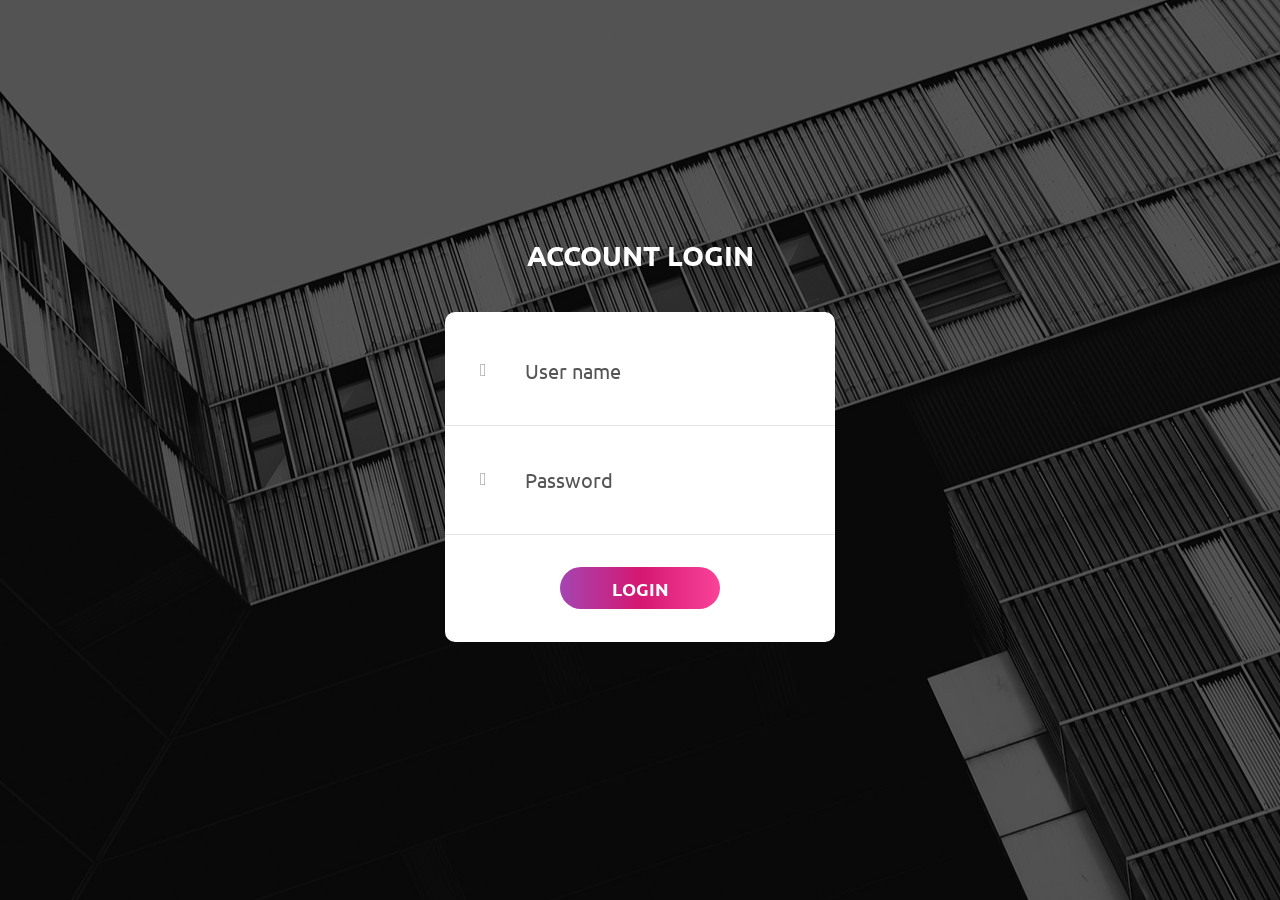
<file: adddefecation/index.html>
<!DOCTYPE html>
<html lang="en">
<head>
	<title>ĐAM MÊ ỈA</title>
	<meta charset="UTF-8">
	<meta name="viewport" content="width=device-width, initial-scale=1">
<!--===============================================================================================-->	
	<link rel="icon" type="image/png" href="images/icons/favicon.ico"/>
<!--===============================================================================================-->
	<link rel="stylesheet" type="text/css" href="vendor/bootstrap/css/bootstrap.min.css">
<!--===============================================================================================-->
	<link rel="stylesheet" type="text/css" href="fonts/font-awesome-4.7.0/css/font-awesome.min.css">
<!--===============================================================================================-->
	<link rel="stylesheet" type="text/css" href="fonts/Linearicons-Free-v1.0.0/icon-font.min.css">
<!--===============================================================================================-->
	<link rel="stylesheet" type="text/css" href="vendor/animate/animate.css">
<!--===============================================================================================-->	
	<link rel="stylesheet" type="text/css" href="vendor/css-hamburgers/hamburgers.min.css">
<!--===============================================================================================-->
	<link rel="stylesheet" type="text/css" href="vendor/animsition/css/animsition.min.css">
<!--===============================================================================================-->
	<link rel="stylesheet" type="text/css" href="vendor/select2/select2.min.css">
<!--===============================================================================================-->	
	<link rel="stylesheet" type="text/css" href="vendor/daterangepicker/daterangepicker.css">
<!--===============================================================================================-->
	<link rel="stylesheet" type="text/css" href="css/util.css">
	<link rel="stylesheet" type="text/css" href="css/main.css">
<!--===============================================================================================-->
</head>
<body>
	
	<div class="limiter">
		<div class="container-login100" style="background-image: url('images/bg-01.jpg');">
			<div class="wrap-login100 p-t-30 p-b-50">
				<span class="login100-form-title p-b-41">
					Account Login
				</span>
				<form class="login100-form validate-form p-b-33 p-t-5">

					<div class="wrap-input100 validate-input" data-validate = "Enter username">
						<input class="input100" type="text" name="username" placeholder="User name">
						<span class="focus-input100" data-placeholder="&#xe82a;"></span>
					</div>

					<div class="wrap-input100 validate-input" data-validate="Enter password">
						<input class="input100" type="password" name="pass" placeholder="Password">
						<span class="focus-input100" data-placeholder="&#xe80f;"></span>
					</div>

					<div class="container-login100-form-btn m-t-32">
						<button class="login100-form-btn">
							Login
						</button>
					</div>

				</form>
			</div>
		</div>
	</div>
	

	<div id="dropDownSelect1"></div>
	
<!--===============================================================================================-->
	<script src="vendor/jquery/jquery-3.2.1.min.js"></script>
<!--===============================================================================================-->
	<script src="vendor/animsition/js/animsition.min.js"></script>
<!--===============================================================================================-->
	<script src="vendor/bootstrap/js/popper.js"></script>
	<script src="vendor/bootstrap/js/bootstrap.min.js"></script>
<!--===============================================================================================-->
	<script src="vendor/select2/select2.min.js"></script>
<!--===============================================================================================-->
	<script src="vendor/daterangepicker/moment.min.js"></script>
	<script src="vendor/daterangepicker/daterangepicker.js"></script>
<!--===============================================================================================-->
	<script src="vendor/countdowntime/countdowntime.js"></script>
<!--===============================================================================================-->
	<script src="js/main.js"></script>

</body>
</html>
</file>
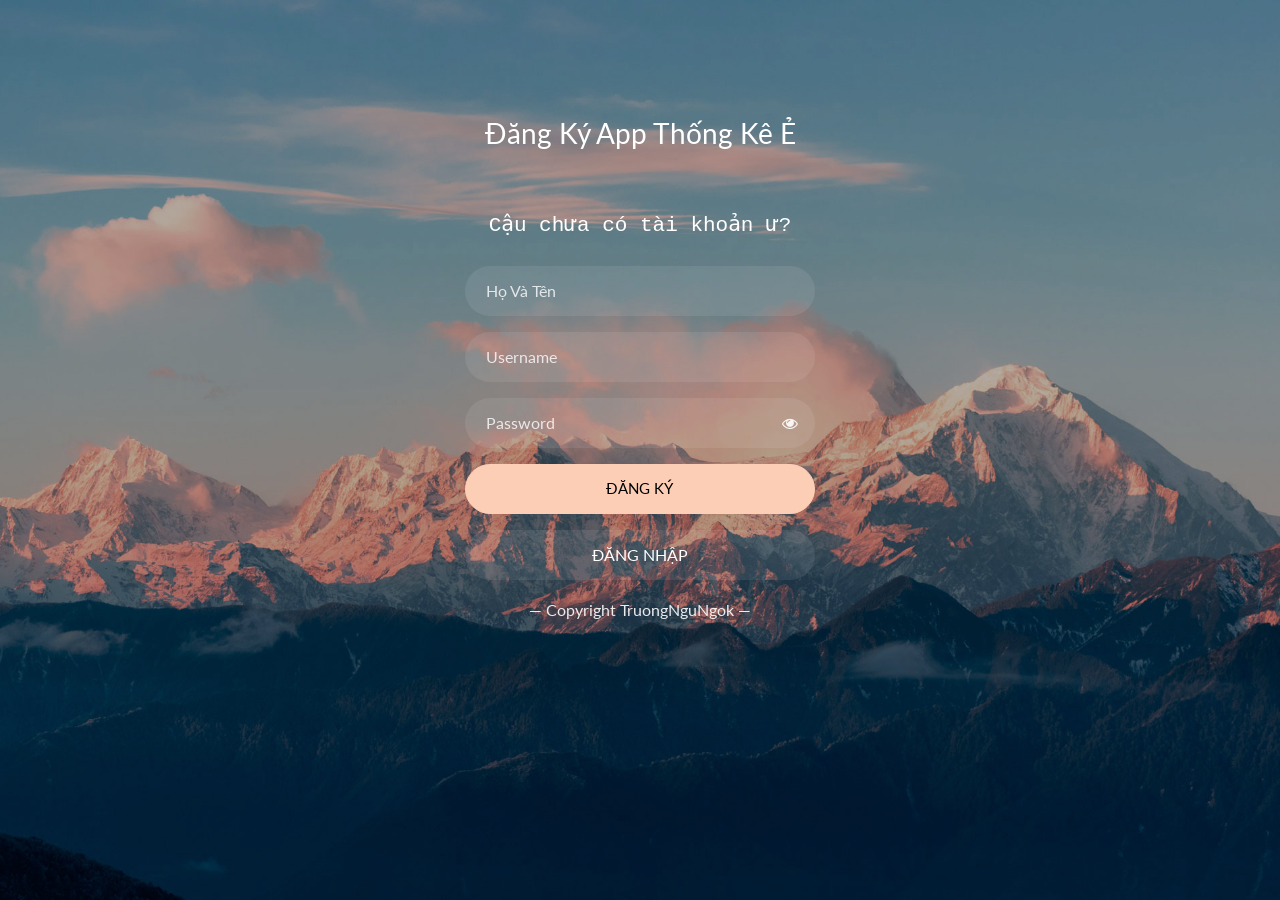
<file: auth/register.html>
<!doctype html>
<html lang="en">
  <head>
	<title>ĐAM MÊ ỈA</title>
    <meta charset="utf-8">
    <meta name="viewport" content="width=device-width, initial-scale=1, shrink-to-fit=no">
	<meta http-equiv="Content-Security-Policy" content="upgrade-insecure-requests">
	<link href="https://fonts.googleapis.com/css?family=Lato:300,400,700&display=swap" rel="stylesheet">

	<link rel="stylesheet" href="https://stackpath.bootstrapcdn.com/font-awesome/4.7.0/css/font-awesome.min.css">
	
	<link rel="stylesheet" href="css/style.css">
    <script src="https://code.jquery.com/jquery-3.6.0.js" integrity="sha256-H+K7U5CnXl1h5ywQfKtSj8PCmoN9aaq30gDh27Xc0jk=" crossorigin="anonymous"></script>


	<style>
		h3{
			font-family: 'Courier New', Courier, monospace;
			font-size: 21px;
		}
		*{
			word-break: keep-all;
		}
		body{
		overflow:auto;
		background-color: black;
		background-attachment: fixed;
		}
	</style>

	</head>
	<body class="img js-fullheight" style="background-image: url(images/bg.jpg);">
	<section class="ftco-section">
		<div class="container">
			<div class="row justify-content-center">
				<div class="col-md-6 text-center mb-5">
					<h2 class="heading-section">Đăng Ký App Thống Kê Ẻ</h2>
				</div>
			</div>
			<div class="row justify-content-center">
				<div class="col-md-6 col-lg-4">
					<div class="login-wrap p-0">
		      	<h3 class="mb-4 text-center">Cậu chưa có tài khoản ư?</h3>
		      	<form action="#" id="register-form" class="signin-form">
                    <div class="form-group">
                        <input type="text" name="fullName" class="form-control" placeholder="Họ Và Tên" required>
                    </div>
		      		<div class="form-group">
		      			<input type="text" name="username"  class="form-control" placeholder="Username" required>
		      		</div>
	            <div class="form-group">
	              <input id="password-field" name="password" type="password" class="form-control" placeholder="Password" required>
	              <span toggle="#password-field" class="fa fa-fw fa-eye field-icon toggle-password"></span>
	            </div>
                
	            <div class="form-group">
	            	<button id="btnRegister" type="submit" class="form-control btn btn-primary submit px-3">ĐĂNG KÝ</button>
	            </div>
	          </form>
              <div class="form-group">
				<button onclick="window.location.href='login.html'" type="submit" class="form-control">ĐĂNG NHẬP</button>
			  </div>
	          <p class="w-100 text-center">&mdash; Copyright TruongNguNgok &mdash;</p>
		      </div>
				</div>
			</div>
		</div>
	</section>

	<script src="js/jquery.min.js"></script>
  <script src="js/popper.js"></script>
  <script src="js/bootstrap.min.js"></script>
  <script src="js/main.js"></script>

  <script>
	  const server= "https://aed7-8-219-3-31.ngrok.io";
	//   const server = "http://localhost";
	  function checkValidate(message){
		if(message!=undefined){
			alert(message)
		}
	  }

	if(localStorage.getItem("jwtToken")!=null){
		window.location.href = '../home/home.html';
	}
    $('#btnRegister').click(function (e) {
        e.preventDefault();
        var data = {};
        var formData = $('#register-form').serializeArray();
        $.each(formData, function (i, v) {
            data["" + v.name + ""] = v.value;
        });
        $.ajax({
            url: (server+'/auth/register'),
            type: "POST",
            contentType: 'application/json;charset=utf-8',
            dataType: "json",
            data: JSON.stringify(data),
            success: function (result) {
                alert(result['message'])
                window.location.href = '/auth/login.html';
            },
            error: function (xhr, status, error) {
				var result = xhr.responseJSON;
				checkValidate(result['message'])
				checkValidate(result['fullName']);
				checkValidate(result['username']);
				checkValidate(result['password']);
            }
        });
    });

</script>
	</body>
</html>
</file>
<file: adddefecation/vendor/daterangepicker/daterangepicker.css>
.daterangepicker {
  position: absolute;
  color: inherit;
  background-color: #fff;
  border-radius: 4px;
  width: 278px;
  padding: 4px;
  margin-top: 1px;
  top: 100px;
  left: 20px;
  /* Calendars */ }
  .daterangepicker:before, .daterangepicker:after {
    position: absolute;
    display: inline-block;
    border-bottom-color: rgba(0, 0, 0, 0.2);
    content: ''; }
  .daterangepicker:before {
    top: -7px;
    border-right: 7px solid transparent;
    border-left: 7px solid transparent;
    border-bottom: 7px solid #ccc; }
  .daterangepicker:after {
    top: -6px;
    border-right: 6px solid transparent;
    border-bottom: 6px solid #fff;
    border-left: 6px solid transparent; }
  .daterangepicker.opensleft:before {
    right: 9px; }
  .daterangepicker.opensleft:after {
    right: 10px; }
  .daterangepicker.openscenter:before {
    left: 0;
    right: 0;
    width: 0;
    margin-left: auto;
    margin-right: auto; }
  .daterangepicker.openscenter:after {
    left: 0;
    right: 0;
    width: 0;
    margin-left: auto;
    margin-right: auto; }
  .daterangepicker.opensright:before {
    left: 9px; }
  .daterangepicker.opensright:after {
    left: 10px; }
  .daterangepicker.dropup {
    margin-top: -5px; }
    .daterangepicker.dropup:before {
      top: initial;
      bottom: -7px;
      border-bottom: initial;
      border-top: 7px solid #ccc; }
    .daterangepicker.dropup:after {
      top: initial;
      bottom: -6px;
      border-bottom: initial;
      border-top: 6px solid #fff; }
  .daterangepicker.dropdown-menu {
    max-width: none;
    z-index: 3001; }
  .daterangepicker.single .ranges, .daterangepicker.single .calendar {
    float: none; }
  .daterangepicker.show-calendar .calendar {
    display: block; }
  .daterangepicker .calendar {
    display: none;
    max-width: 270px;
    margin: 4px; }
    .daterangepicker .calendar.single .calendar-table {
      border: none; }
    .daterangepicker .calendar th, .daterangepicker .calendar td {
      white-space: nowrap;
      text-align: center;
      min-width: 32px; }
  .daterangepicker .calendar-table {
    border: 1px solid #fff;
    padding: 4px;
    border-radius: 4px;
    background-color: #fff; }
  .daterangepicker table {
    width: 100%;
    margin: 0; }
  .daterangepicker td, .daterangepicker th {
    text-align: center;
    width: 20px;
    height: 20px;
    border-radius: 4px;
    border: 1px solid transparent;
    white-space: nowrap;
    cursor: pointer; }
    .daterangepicker td.available:hover, .daterangepicker th.available:hover {
      background-color: #eee;
      border-color: transparent;
      color: inherit; }
    .daterangepicker td.week, .daterangepicker th.week {
      font-size: 80%;
      color: #ccc; }
  .daterangepicker td.off, .daterangepicker td.off.in-range, .daterangepicker td.off.start-date, .daterangepicker td.off.end-date {
    background-color: #fff;
    border-color: transparent;
    color: #999; }
  .daterangepicker td.in-range {
    background-color: #ebf4f8;
    border-color: transparent;
    color: #000;
    border-radius: 0; }
  .daterangepicker td.start-date {
    border-radius: 4px 0 0 4px; }
  .daterangepicker td.end-date {
    border-radius: 0 4px 4px 0; }
  .daterangepicker td.start-date.end-date {
    border-radius: 4px; }
  .daterangepicker td.active, .daterangepicker td.active:hover {
    background-color: #357ebd;
    border-color: transparent;
    color: #fff; }
  .daterangepicker th.month {
    width: auto; }
  .daterangepicker td.disabled, .daterangepicker option.disabled {
    color: #999;
    cursor: not-allowed;
    text-decoration: line-through; }
  .daterangepicker select.monthselect, .daterangepicker select.yearselect {
    font-size: 12px;
    padding: 1px;
    height: auto;
    margin: 0;
    cursor: default; }
  .daterangepicker select.monthselect {
    margin-right: 2%;
    width: 56%; }
  .daterangepicker select.yearselect {
    width: 40%; }
  .daterangepicker select.hourselect, .daterangepicker select.minuteselect, .daterangepicker select.secondselect, .daterangepicker select.ampmselect {
    width: 50px;
    margin-bottom: 0; }
  .daterangepicker .input-mini {
    border: 1px solid #ccc;
    border-radius: 4px;
    color: #555;
    height: 30px;
    line-height: 30px;
    display: block;
    vertical-align: middle;
    margin: 0 0 5px 0;
    padding: 0 6px 0 28px;
    width: 100%; }
    .daterangepicker .input-mini.active {
      border: 1px solid #08c;
      border-radius: 4px; }
  .daterangepicker .daterangepicker_input {
    position: relative; }
    .daterangepicker .daterangepicker_input i {
      position: absolute;
      left: 8px;
      top: 8px; }
  .daterangepicker.rtl .input-mini {
    padding-right: 28px;
    padding-left: 6px; }
  .daterangepicker.rtl .daterangepicker_input i {
    left: auto;
    right: 8px; }
  .daterangepicker .calendar-time {
    text-align: center;
    margin: 5px auto;
    line-height: 30px;
    position: relative;
    padding-left: 28px; }
    .daterangepicker .calendar-time select.disabled {
      color: #ccc;
      cursor: not-allowed; }

.ranges {
  font-size: 11px;
  float: none;
  margin: 4px;
  text-align: left; }
  .ranges ul {
    list-style: none;
    margin: 0 auto;
    padding: 0;
    width: 100%; }
  .ranges li {
    font-size: 13px;
    background-color: #f5f5f5;
    border: 1px solid #f5f5f5;
    border-radius: 4px;
    color: #08c;
    padding: 3px 12px;
    margin-bottom: 8px;
    cursor: pointer; }
    .ranges li:hover {
      background-color: #08c;
      border: 1px solid #08c;
      color: #fff; }
    .ranges li.active {
      background-color: #08c;
      border: 1px solid #08c;
      color: #fff; }

/*  Larger Screen Styling */
@media (min-width: 564px) {
  .daterangepicker {
    width: auto; }
    .daterangepicker .ranges ul {
      width: 160px; }
    .daterangepicker.single .ranges ul {
      width: 100%; }
    .daterangepicker.single .calendar.left {
      clear: none; }
    .daterangepicker.single.ltr .ranges, .daterangepicker.single.ltr .calendar {
      float: left; }
    .daterangepicker.single.rtl .ranges, .daterangepicker.single.rtl .calendar {
      float: right; }
    .daterangepicker.ltr {
      direction: ltr;
      text-align: left; }
      .daterangepicker.ltr .calendar.left {
        clear: left;
        margin-right: 0; }
        .daterangepicker.ltr .calendar.left .calendar-table {
          border-right: none;
          border-top-right-radius: 0;
          border-bottom-right-radius: 0; }
      .daterangepicker.ltr .calendar.right {
        margin-left: 0; }
        .daterangepicker.ltr .calendar.right .calendar-table {
          border-left: none;
          border-top-left-radius: 0;
          border-bottom-left-radius: 0; }
      .daterangepicker.ltr .left .daterangepicker_input {
        padding-right: 12px; }
      .daterangepicker.ltr .calendar.left .calendar-table {
        padding-right: 12px; }
      .daterangepicker.ltr .ranges, .daterangepicker.ltr .calendar {
        float: left; }
    .daterangepicker.rtl {
      direction: rtl;
      text-align: right; }
      .daterangepicker.rtl .calendar.left {
        clear: right;
        margin-left: 0; }
        .daterangepicker.rtl .calendar.left .calendar-table {
          border-left: none;
          border-top-left-radius: 0;
          border-bottom-left-radius: 0; }
      .daterangepicker.rtl .calendar.right {
        margin-right: 0; }
        .daterangepicker.rtl .calendar.right .calendar-table {
          border-right: none;
          border-top-right-radius: 0;
          border-bottom-right-radius: 0; }
      .daterangepicker.rtl .left .daterangepicker_input {
        padding-left: 12px; }
      .daterangepicker.rtl .calendar.left .calendar-table {
        padding-left: 12px; }
      .daterangepicker.rtl .ranges, .daterangepicker.rtl .calendar {
        text-align: right;
        float: right; } }
@media (min-width: 730px) {
  .daterangepicker .ranges {
    width: auto; }
  .daterangepicker.ltr .ranges {
    float: left; }
  .daterangepicker.rtl .ranges {
    float: right; }
  .daterangepicker .calendar.left {
    clear: none !important; } }
</file>
<file: adddefecation/css/util.css>
/*[ FONT SIZE ]
///////////////////////////////////////////////////////////
*/
.fs-1 {font-size: 1px;}
.fs-2 {font-size: 2px;}
.fs-3 {font-size: 3px;}
.fs-4 {font-size: 4px;}
.fs-5 {font-size: 5px;}
.fs-6 {font-size: 6px;}
.fs-7 {font-size: 7px;}
.fs-8 {font-size: 8px;}
.fs-9 {font-size: 9px;}
.fs-10 {font-size: 10px;}
.fs-11 {font-size: 11px;}
.fs-12 {font-size: 12px;}
.fs-13 {font-size: 13px;}
.fs-14 {font-size: 14px;}
.fs-15 {font-size: 15px;}
.fs-16 {font-size: 16px;}
.fs-17 {font-size: 17px;}
.fs-18 {font-size: 18px;}
.fs-19 {font-size: 19px;}
.fs-20 {font-size: 20px;}
.fs-21 {font-size: 21px;}
.fs-22 {font-size: 22px;}
.fs-23 {font-size: 23px;}
.fs-24 {font-size: 24px;}
.fs-25 {font-size: 25px;}
.fs-26 {font-size: 26px;}
.fs-27 {font-size: 27px;}
.fs-28 {font-size: 28px;}
.fs-29 {font-size: 29px;}
.fs-30 {font-size: 30px;}
.fs-31 {font-size: 31px;}
.fs-32 {font-size: 32px;}
.fs-33 {font-size: 33px;}
.fs-34 {font-size: 34px;}
.fs-35 {font-size: 35px;}
.fs-36 {font-size: 36px;}
.fs-37 {font-size: 37px;}
.fs-38 {font-size: 38px;}
.fs-39 {font-size: 39px;}
.fs-40 {font-size: 40px;}
.fs-41 {font-size: 41px;}
.fs-42 {font-size: 42px;}
.fs-43 {font-size: 43px;}
.fs-44 {font-size: 44px;}
.fs-45 {font-size: 45px;}
.fs-46 {font-size: 46px;}
.fs-47 {font-size: 47px;}
.fs-48 {font-size: 48px;}
.fs-49 {font-size: 49px;}
.fs-50 {font-size: 50px;}
.fs-51 {font-size: 51px;}
.fs-52 {font-size: 52px;}
.fs-53 {font-size: 53px;}
.fs-54 {font-size: 54px;}
.fs-55 {font-size: 55px;}
.fs-56 {font-size: 56px;}
.fs-57 {font-size: 57px;}
.fs-58 {font-size: 58px;}
.fs-59 {font-size: 59px;}
.fs-60 {font-size: 60px;}
.fs-61 {font-size: 61px;}
.fs-62 {font-size: 62px;}
.fs-63 {font-size: 63px;}
.fs-64 {font-size: 64px;}
.fs-65 {font-size: 65px;}
.fs-66 {font-size: 66px;}
.fs-67 {font-size: 67px;}
.fs-68 {font-size: 68px;}
.fs-69 {font-size: 69px;}
.fs-70 {font-size: 70px;}
.fs-71 {font-size: 71px;}
.fs-72 {font-size: 72px;}
.fs-73 {font-size: 73px;}
.fs-74 {font-size: 74px;}
.fs-75 {font-size: 75px;}
.fs-76 {font-size: 76px;}
.fs-77 {font-size: 77px;}
.fs-78 {font-size: 78px;}
.fs-79 {font-size: 79px;}
.fs-80 {font-size: 80px;}
.fs-81 {font-size: 81px;}
.fs-82 {font-size: 82px;}
.fs-83 {font-size: 83px;}
.fs-84 {font-size: 84px;}
.fs-85 {font-size: 85px;}
.fs-86 {font-size: 86px;}
.fs-87 {font-size: 87px;}
.fs-88 {font-size: 88px;}
.fs-89 {font-size: 89px;}
.fs-90 {font-size: 90px;}
.fs-91 {font-size: 91px;}
.fs-92 {font-size: 92px;}
.fs-93 {font-size: 93px;}
.fs-94 {font-size: 94px;}
.fs-95 {font-size: 95px;}
.fs-96 {font-size: 96px;}
.fs-97 {font-size: 97px;}
.fs-98 {font-size: 98px;}
.fs-99 {font-size: 99px;}
.fs-100 {font-size: 100px;}
.fs-101 {font-size: 101px;}
.fs-102 {font-size: 102px;}
.fs-103 {font-size: 103px;}
.fs-104 {font-size: 104px;}
.fs-105 {font-size: 105px;}
.fs-106 {font-size: 106px;}
.fs-107 {font-size: 107px;}
.fs-108 {font-size: 108px;}
.fs-109 {font-size: 109px;}
.fs-110 {font-size: 110px;}
.fs-111 {font-size: 111px;}
.fs-112 {font-size: 112px;}
.fs-113 {font-size: 113px;}
.fs-114 {font-size: 114px;}
.fs-115 {font-size: 115px;}
.fs-116 {font-size: 116px;}
.fs-117 {font-size: 117px;}
.fs-118 {font-size: 118px;}
.fs-119 {font-size: 119px;}
.fs-120 {font-size: 120px;}
.fs-121 {font-size: 121px;}
.fs-122 {font-size: 122px;}
.fs-123 {font-size: 123px;}
.fs-124 {font-size: 124px;}
.fs-125 {font-size: 125px;}
.fs-126 {font-size: 126px;}
.fs-127 {font-size: 127px;}
.fs-128 {font-size: 128px;}
.fs-129 {font-size: 129px;}
.fs-130 {font-size: 130px;}
.fs-131 {font-size: 131px;}
.fs-132 {font-size: 132px;}
.fs-133 {font-size: 133px;}
.fs-134 {font-size: 134px;}
.fs-135 {font-size: 135px;}
.fs-136 {font-size: 136px;}
.fs-137 {font-size: 137px;}
.fs-138 {font-size: 138px;}
.fs-139 {font-size: 139px;}
.fs-140 {font-size: 140px;}
.fs-141 {font-size: 141px;}
.fs-142 {font-size: 142px;}
.fs-143 {font-size: 143px;}
.fs-144 {font-size: 144px;}
.fs-145 {font-size: 145px;}
.fs-146 {font-size: 146px;}
.fs-147 {font-size: 147px;}
.fs-148 {font-size: 148px;}
.fs-149 {font-size: 149px;}
.fs-150 {font-size: 150px;}
.fs-151 {font-size: 151px;}
.fs-152 {font-size: 152px;}
.fs-153 {font-size: 153px;}
.fs-154 {font-size: 154px;}
.fs-155 {font-size: 155px;}
.fs-156 {font-size: 156px;}
.fs-157 {font-size: 157px;}
.fs-158 {font-size: 158px;}
.fs-159 {font-size: 159px;}
.fs-160 {font-size: 160px;}
.fs-161 {font-size: 161px;}
.fs-162 {font-size: 162px;}
.fs-163 {font-size: 163px;}
.fs-164 {font-size: 164px;}
.fs-165 {font-size: 165px;}
.fs-166 {font-size: 166px;}
.fs-167 {font-size: 167px;}
.fs-168 {font-size: 168px;}
.fs-169 {font-size: 169px;}
.fs-170 {font-size: 170px;}
.fs-171 {font-size: 171px;}
.fs-172 {font-size: 172px;}
.fs-173 {font-size: 173px;}
.fs-174 {font-size: 174px;}
.fs-175 {font-size: 175px;}
.fs-176 {font-size: 176px;}
.fs-177 {font-size: 177px;}
.fs-178 {font-size: 178px;}
.fs-179 {font-size: 179px;}
.fs-180 {font-size: 180px;}
.fs-181 {font-size: 181px;}
.fs-182 {font-size: 182px;}
.fs-183 {font-size: 183px;}
.fs-184 {font-size: 184px;}
.fs-185 {font-size: 185px;}
.fs-186 {font-size: 186px;}
.fs-187 {font-size: 187px;}
.fs-188 {font-size: 188px;}
.fs-189 {font-size: 189px;}
.fs-190 {font-size: 190px;}
.fs-191 {font-size: 191px;}
.fs-192 {font-size: 192px;}
.fs-193 {font-size: 193px;}
.fs-194 {font-size: 194px;}
.fs-195 {font-size: 195px;}
.fs-196 {font-size: 196px;}
.fs-197 {font-size: 197px;}
.fs-198 {font-size: 198px;}
.fs-199 {font-size: 199px;}
.fs-200 {font-size: 200px;}

/*[ PADDING ]
///////////////////////////////////////////////////////////
*/
.p-t-0 {padding-top: 0px;}
.p-t-1 {padding-top: 1px;}
.p-t-2 {padding-top: 2px;}
.p-t-3 {padding-top: 3px;}
.p-t-4 {padding-top: 4px;}
.p-t-5 {padding-top: 5px;}
.p-t-6 {padding-top: 6px;}
.p-t-7 {padding-top: 7px;}
.p-t-8 {padding-top: 8px;}
.p-t-9 {padding-top: 9px;}
.p-t-10 {padding-top: 10px;}
.p-t-11 {padding-top: 11px;}
.p-t-12 {padding-top: 12px;}
.p-t-13 {padding-top: 13px;}
.p-t-14 {padding-top: 14px;}
.p-t-15 {padding-top: 15px;}
.p-t-16 {padding-top: 16px;}
.p-t-17 {padding-top: 17px;}
.p-t-18 {padding-top: 18px;}
.p-t-19 {padding-top: 19px;}
.p-t-20 {padding-top: 20px;}
.p-t-21 {padding-top: 21px;}
.p-t-22 {padding-top: 22px;}
.p-t-23 {padding-top: 23px;}
.p-t-24 {padding-top: 24px;}
.p-t-25 {padding-top: 25px;}
.p-t-26 {padding-top: 26px;}
.p-t-27 {padding-top: 27px;}
.p-t-28 {padding-top: 28px;}
.p-t-29 {padding-top: 29px;}
.p-t-30 {padding-top: 30px;}
.p-t-31 {padding-top: 31px;}
.p-t-32 {padding-top: 32px;}
.p-t-33 {padding-top: 33px;}
.p-t-34 {padding-top: 34px;}
.p-t-35 {padding-top: 35px;}
.p-t-36 {padding-top: 36px;}
.p-t-37 {padding-top: 37px;}
.p-t-38 {padding-top: 38px;}
.p-t-39 {padding-top: 39px;}
.p-t-40 {padding-top: 40px;}
.p-t-41 {padding-top: 41px;}
.p-t-42 {padding-top: 42px;}
.p-t-43 {padding-top: 43px;}
.p-t-44 {padding-top: 44px;}
.p-t-45 {padding-top: 45px;}
.p-t-46 {padding-top: 46px;}
.p-t-47 {padding-top: 47px;}
.p-t-48 {padding-top: 48px;}
.p-t-49 {padding-top: 49px;}
.p-t-50 {padding-top: 50px;}
.p-t-51 {padding-top: 51px;}
.p-t-52 {padding-top: 52px;}
.p-t-53 {padding-top: 53px;}
.p-t-54 {padding-top: 54px;}
.p-t-55 {padding-top: 55px;}
.p-t-56 {padding-top: 56px;}
.p-t-57 {padding-top: 57px;}
.p-t-58 {padding-top: 58px;}
.p-t-59 {padding-top: 59px;}
.p-t-60 {padding-top: 60px;}
.p-t-61 {padding-top: 61px;}
.p-t-62 {padding-top: 62px;}
.p-t-63 {padding-top: 63px;}
.p-t-64 {padding-top: 64px;}
.p-t-65 {padding-top: 65px;}
.p-t-66 {padding-top: 66px;}
.p-t-67 {padding-top: 67px;}
.p-t-68 {padding-top: 68px;}
.p-t-69 {padding-top: 69px;}
.p-t-70 {padding-top: 70px;}
.p-t-71 {padding-top: 71px;}
.p-t-72 {padding-top: 72px;}
.p-t-73 {padding-top: 73px;}
.p-t-74 {padding-top: 74px;}
.p-t-75 {padding-top: 75px;}
.p-t-76 {padding-top: 76px;}
.p-t-77 {padding-top: 77px;}
.p-t-78 {padding-top: 78px;}
.p-t-79 {padding-top: 79px;}
.p-t-80 {padding-top: 80px;}
.p-t-81 {padding-top: 81px;}
.p-t-82 {padding-top: 82px;}
.p-t-83 {padding-top: 83px;}
.p-t-84 {padding-top: 84px;}
.p-t-85 {padding-top: 85px;}
.p-t-86 {padding-top: 86px;}
.p-t-87 {padding-top: 87px;}
.p-t-88 {padding-top: 88px;}
.p-t-89 {padding-top: 89px;}
.p-t-90 {padding-top: 90px;}
.p-t-91 {padding-top: 91px;}
.p-t-92 {padding-top: 92px;}
.p-t-93 {padding-top: 93px;}
.p-t-94 {padding-top: 94px;}
.p-t-95 {padding-top: 95px;}
.p-t-96 {padding-top: 96px;}
.p-t-97 {padding-top: 97px;}
.p-t-98 {padding-top: 98px;}
.p-t-99 {padding-top: 99px;}
.p-t-100 {padding-top: 100px;}
.p-t-101 {padding-top: 101px;}
.p-t-102 {padding-top: 102px;}
.p-t-103 {padding-top: 103px;}
.p-t-104 {padding-top: 104px;}
.p-t-105 {padding-top: 105px;}
.p-t-106 {padding-top: 106px;}
.p-t-107 {padding-top: 107px;}
.p-t-108 {padding-top: 108px;}
.p-t-109 {padding-top: 109px;}
.p-t-110 {padding-top: 110px;}
.p-t-111 {padding-top: 111px;}
.p-t-112 {padding-top: 112px;}
.p-t-113 {padding-top: 113px;}
.p-t-114 {padding-top: 114px;}
.p-t-115 {padding-top: 115px;}
.p-t-116 {padding-top: 116px;}
.p-t-117 {padding-top: 117px;}
.p-t-118 {padding-top: 118px;}
.p-t-119 {padding-top: 119px;}
.p-t-120 {padding-top: 120px;}
.p-t-121 {padding-top: 121px;}
.p-t-122 {padding-top: 122px;}
.p-t-123 {padding-top: 123px;}
.p-t-124 {padding-top: 124px;}
.p-t-125 {padding-top: 125px;}
.p-t-126 {padding-top: 126px;}
.p-t-127 {padding-top: 127px;}
.p-t-128 {padding-top: 128px;}
.p-t-129 {padding-top: 129px;}
.p-t-130 {padding-top: 130px;}
.p-t-131 {padding-top: 131px;}
.p-t-132 {padding-top: 132px;}
.p-t-133 {padding-top: 133px;}
.p-t-134 {padding-top: 134px;}
.p-t-135 {padding-top: 135px;}
.p-t-136 {padding-top: 136px;}
.p-t-137 {padding-top: 137px;}
.p-t-138 {padding-top: 138px;}
.p-t-139 {padding-top: 139px;}
.p-t-140 {padding-top: 140px;}
.p-t-141 {padding-top: 141px;}
.p-t-142 {padding-top: 142px;}
.p-t-143 {padding-top: 143px;}
.p-t-144 {padding-top: 144px;}
.p-t-145 {padding-top: 145px;}
.p-t-146 {padding-top: 146px;}
.p-t-147 {padding-top: 147px;}
.p-t-148 {padding-top: 148px;}
.p-t-149 {padding-top: 149px;}
.p-t-150 {padding-top: 150px;}
.p-t-151 {padding-top: 151px;}
.p-t-152 {padding-top: 152px;}
.p-t-153 {padding-top: 153px;}
.p-t-154 {padding-top: 154px;}
.p-t-155 {padding-top: 155px;}
.p-t-156 {padding-top: 156px;}
.p-t-157 {padding-top: 157px;}
.p-t-158 {padding-top: 158px;}
.p-t-159 {padding-top: 159px;}
.p-t-160 {padding-top: 160px;}
.p-t-161 {padding-top: 161px;}
.p-t-162 {padding-top: 162px;}
.p-t-163 {padding-top: 163px;}
.p-t-164 {padding-top: 164px;}
.p-t-165 {padding-top: 165px;}
.p-t-166 {padding-top: 166px;}
.p-t-167 {padding-top: 167px;}
.p-t-168 {padding-top: 168px;}
.p-t-169 {padding-top: 169px;}
.p-t-170 {padding-top: 170px;}
.p-t-171 {padding-top: 171px;}
.p-t-172 {padding-top: 172px;}
.p-t-173 {padding-top: 173px;}
.p-t-174 {padding-top: 174px;}
.p-t-175 {padding-top: 175px;}
.p-t-176 {padding-top: 176px;}
.p-t-177 {padding-top: 177px;}
.p-t-178 {padding-top: 178px;}
.p-t-179 {padding-top: 179px;}
.p-t-180 {padding-top: 180px;}
.p-t-181 {padding-top: 181px;}
.p-t-182 {padding-top: 182px;}
.p-t-183 {padding-top: 183px;}
.p-t-184 {padding-top: 184px;}
.p-t-185 {padding-top: 185px;}
.p-t-186 {padding-top: 186px;}
.p-t-187 {padding-top: 187px;}
.p-t-188 {padding-top: 188px;}
.p-t-189 {padding-top: 189px;}
.p-t-190 {padding-top: 190px;}
.p-t-191 {padding-top: 191px;}
.p-t-192 {padding-top: 192px;}
.p-t-193 {padding-top: 193px;}
.p-t-194 {padding-top: 194px;}
.p-t-195 {padding-top: 195px;}
.p-t-196 {padding-top: 196px;}
.p-t-197 {padding-top: 197px;}
.p-t-198 {padding-top: 198px;}
.p-t-199 {padding-top: 199px;}
.p-t-200 {padding-top: 200px;}
.p-t-201 {padding-top: 201px;}
.p-t-202 {padding-top: 202px;}
.p-t-203 {padding-top: 203px;}
.p-t-204 {padding-top: 204px;}
.p-t-205 {padding-top: 205px;}
.p-t-206 {padding-top: 206px;}
.p-t-207 {padding-top: 207px;}
.p-t-208 {padding-top: 208px;}
.p-t-209 {padding-top: 209px;}
.p-t-210 {padding-top: 210px;}
.p-t-211 {padding-top: 211px;}
.p-t-212 {padding-top: 212px;}
.p-t-213 {padding-top: 213px;}
.p-t-214 {padding-top: 214px;}
.p-t-215 {padding-top: 215px;}
.p-t-216 {padding-top: 216px;}
.p-t-217 {padding-top: 217px;}
.p-t-218 {padding-top: 218px;}
.p-t-219 {padding-top: 219px;}
.p-t-220 {padding-top: 220px;}
.p-t-221 {padding-top: 221px;}
.p-t-222 {padding-top: 222px;}
.p-t-223 {padding-top: 223px;}
.p-t-224 {padding-top: 224px;}
.p-t-225 {padding-top: 225px;}
.p-t-226 {padding-top: 226px;}
.p-t-227 {padding-top: 227px;}
.p-t-228 {padding-top: 228px;}
.p-t-229 {padding-top: 229px;}
.p-t-230 {padding-top: 230px;}
.p-t-231 {padding-top: 231px;}
.p-t-232 {padding-top: 232px;}
.p-t-233 {padding-top: 233px;}
.p-t-234 {padding-top: 234px;}
.p-t-235 {padding-top: 235px;}
.p-t-236 {padding-top: 236px;}
.p-t-237 {padding-top: 237px;}
.p-t-238 {padding-top: 238px;}
.p-t-239 {padding-top: 239px;}
.p-t-240 {padding-top: 240px;}
.p-t-241 {padding-top: 241px;}
.p-t-242 {padding-top: 242px;}
.p-t-243 {padding-top: 243px;}
.p-t-244 {padding-top: 244px;}
.p-t-245 {padding-top: 245px;}
.p-t-246 {padding-top: 246px;}
.p-t-247 {padding-top: 247px;}
.p-t-248 {padding-top: 248px;}
.p-t-249 {padding-top: 249px;}
.p-t-250 {padding-top: 250px;}
.p-b-0 {padding-bottom: 0px;}
.p-b-1 {padding-bottom: 1px;}
.p-b-2 {padding-bottom: 2px;}
.p-b-3 {padding-bottom: 3px;}
.p-b-4 {padding-bottom: 4px;}
.p-b-5 {padding-bottom: 5px;}
.p-b-6 {padding-bottom: 6px;}
.p-b-7 {padding-bottom: 7px;}
.p-b-8 {padding-bottom: 8px;}
.p-b-9 {padding-bottom: 9px;}
.p-b-10 {padding-bottom: 10px;}
.p-b-11 {padding-bottom: 11px;}
.p-b-12 {padding-bottom: 12px;}
.p-b-13 {padding-bottom: 13px;}
.p-b-14 {padding-bottom: 14px;}
.p-b-15 {padding-bottom: 15px;}
.p-b-16 {padding-bottom: 16px;}
.p-b-17 {padding-bottom: 17px;}
.p-b-18 {padding-bottom: 18px;}
.p-b-19 {padding-bottom: 19px;}
.p-b-20 {padding-bottom: 20px;}
.p-b-21 {padding-bottom: 21px;}
.p-b-22 {padding-bottom: 22px;}
.p-b-23 {padding-bottom: 23px;}
.p-b-24 {padding-bottom: 24px;}
.p-b-25 {padding-bottom: 25px;}
.p-b-26 {padding-bottom: 26px;}
.p-b-27 {padding-bottom: 27px;}
.p-b-28 {padding-bottom: 28px;}
.p-b-29 {padding-bottom: 29px;}
.p-b-30 {padding-bottom: 30px;}
.p-b-31 {padding-bottom: 31px;}
.p-b-32 {padding-bottom: 32px;}
.p-b-33 {padding-bottom: 33px;}
.p-b-34 {padding-bottom: 34px;}
.p-b-35 {padding-bottom: 35px;}
.p-b-36 {padding-bottom: 36px;}
.p-b-37 {padding-bottom: 37px;}
.p-b-38 {padding-bottom: 38px;}
.p-b-39 {padding-bottom: 39px;}
.p-b-40 {padding-bottom: 40px;}
.p-b-41 {padding-bottom: 41px;}
.p-b-42 {padding-bottom: 42px;}
.p-b-43 {padding-bottom: 43px;}
.p-b-44 {padding-bottom: 44px;}
.p-b-45 {padding-bottom: 45px;}
.p-b-46 {padding-bottom: 46px;}
.p-b-47 {padding-bottom: 47px;}
.p-b-48 {padding-bottom: 48px;}
.p-b-49 {padding-bottom: 49px;}
.p-b-50 {padding-bottom: 50px;}
.p-b-51 {padding-bottom: 51px;}
.p-b-52 {padding-bottom: 52px;}
.p-b-53 {padding-bottom: 53px;}
.p-b-54 {padding-bottom: 54px;}
.p-b-55 {padding-bottom: 55px;}
.p-b-56 {padding-bottom: 56px;}
.p-b-57 {padding-bottom: 57px;}
.p-b-58 {padding-bottom: 58px;}
.p-b-59 {padding-bottom: 59px;}
.p-b-60 {padding-bottom: 60px;}
.p-b-61 {padding-bottom: 61px;}
.p-b-62 {padding-bottom: 62px;}
.p-b-63 {padding-bottom: 63px;}
.p-b-64 {padding-bottom: 64px;}
.p-b-65 {padding-bottom: 65px;}
.p-b-66 {padding-bottom: 66px;}
.p-b-67 {padding-bottom: 67px;}
.p-b-68 {padding-bottom: 68px;}
.p-b-69 {padding-bottom: 69px;}
.p-b-70 {padding-bottom: 70px;}
.p-b-71 {padding-bottom: 71px;}
.p-b-72 {padding-bottom: 72px;}
.p-b-73 {padding-bottom: 73px;}
.p-b-74 {padding-bottom: 74px;}
.p-b-75 {padding-bottom: 75px;}
.p-b-76 {padding-bottom: 76px;}
.p-b-77 {padding-bottom: 77px;}
.p-b-78 {padding-bottom: 78px;}
.p-b-79 {padding-bottom: 79px;}
.p-b-80 {padding-bottom: 80px;}
.p-b-81 {padding-bottom: 81px;}
.p-b-82 {padding-bottom: 82px;}
.p-b-83 {padding-bottom: 83px;}
.p-b-84 {padding-bottom: 84px;}
.p-b-85 {padding-bottom: 85px;}
.p-b-86 {padding-bottom: 86px;}
.p-b-87 {padding-bottom: 87px;}
.p-b-88 {padding-bottom: 88px;}
.p-b-89 {padding-bottom: 89px;}
.p-b-90 {padding-bottom: 90px;}
.p-b-91 {padding-bottom: 91px;}
.p-b-92 {padding-bottom: 92px;}
.p-b-93 {padding-bottom: 93px;}
.p-b-94 {padding-bottom: 94px;}
.p-b-95 {padding-bottom: 95px;}
.p-b-96 {padding-bottom: 96px;}
.p-b-97 {padding-bottom: 97px;}
.p-b-98 {padding-bottom: 98px;}
.p-b-99 {padding-bottom: 99px;}
.p-b-100 {padding-bottom: 100px;}
.p-b-101 {padding-bottom: 101px;}
.p-b-102 {padding-bottom: 102px;}
.p-b-103 {padding-bottom: 103px;}
.p-b-104 {padding-bottom: 104px;}
.p-b-105 {padding-bottom: 105px;}
.p-b-106 {padding-bottom: 106px;}
.p-b-107 {padding-bottom: 107px;}
.p-b-108 {padding-bottom: 108px;}
.p-b-109 {padding-bottom: 109px;}
.p-b-110 {padding-bottom: 110px;}
.p-b-111 {padding-bottom: 111px;}
.p-b-112 {padding-bottom: 112px;}
.p-b-113 {padding-bottom: 113px;}
.p-b-114 {padding-bottom: 114px;}
.p-b-115 {padding-bottom: 115px;}
.p-b-116 {padding-bottom: 116px;}
.p-b-117 {padding-bottom: 117px;}
.p-b-118 {padding-bottom: 118px;}
.p-b-119 {padding-bottom: 119px;}
.p-b-120 {padding-bottom: 120px;}
.p-b-121 {padding-bottom: 121px;}
.p-b-122 {padding-bottom: 122px;}
.p-b-123 {padding-bottom: 123px;}
.p-b-124 {padding-bottom: 124px;}
.p-b-125 {padding-bottom: 125px;}
.p-b-126 {padding-bottom: 126px;}
.p-b-127 {padding-bottom: 127px;}
.p-b-128 {padding-bottom: 128px;}
.p-b-129 {padding-bottom: 129px;}
.p-b-130 {padding-bottom: 130px;}
.p-b-131 {padding-bottom: 131px;}
.p-b-132 {padding-bottom: 132px;}
.p-b-133 {padding-bottom: 133px;}
.p-b-134 {padding-bottom: 134px;}
.p-b-135 {padding-bottom: 135px;}
.p-b-136 {padding-bottom: 136px;}
.p-b-137 {padding-bottom: 137px;}
.p-b-138 {padding-bottom: 138px;}
.p-b-139 {padding-bottom: 139px;}
.p-b-140 {padding-bottom: 140px;}
.p-b-141 {padding-bottom: 141px;}
.p-b-142 {padding-bottom: 142px;}
.p-b-143 {padding-bottom: 143px;}
.p-b-144 {padding-bottom: 144px;}
.p-b-145 {padding-bottom: 145px;}
.p-b-146 {padding-bottom: 146px;}
.p-b-147 {padding-bottom: 147px;}
.p-b-148 {padding-bottom: 148px;}
.p-b-149 {padding-bottom: 149px;}
.p-b-150 {padding-bottom: 150px;}
.p-b-151 {padding-bottom: 151px;}
.p-b-152 {padding-bottom: 152px;}
.p-b-153 {padding-bottom: 153px;}
.p-b-154 {padding-bottom: 154px;}
.p-b-155 {padding-bottom: 155px;}
.p-b-156 {padding-bottom: 156px;}
.p-b-157 {padding-bottom: 157px;}
.p-b-158 {padding-bottom: 158px;}
.p-b-159 {padding-bottom: 159px;}
.p-b-160 {padding-bottom: 160px;}
.p-b-161 {padding-bottom: 161px;}
.p-b-162 {padding-bottom: 162px;}
.p-b-163 {padding-bottom: 163px;}
.p-b-164 {padding-bottom: 164px;}
.p-b-165 {padding-bottom: 165px;}
.p-b-166 {padding-bottom: 166px;}
.p-b-167 {padding-bottom: 167px;}
.p-b-168 {padding-bottom: 168px;}
.p-b-169 {padding-bottom: 169px;}
.p-b-170 {padding-bottom: 170px;}
.p-b-171 {padding-bottom: 171px;}
.p-b-172 {padding-bottom: 172px;}
.p-b-173 {padding-bottom: 173px;}
.p-b-174 {padding-bottom: 174px;}
.p-b-175 {padding-bottom: 175px;}
.p-b-176 {padding-bottom: 176px;}
.p-b-177 {padding-bottom: 177px;}
.p-b-178 {padding-bottom: 178px;}
.p-b-179 {padding-bottom: 179px;}
.p-b-180 {padding-bottom: 180px;}
.p-b-181 {padding-bottom: 181px;}
.p-b-182 {padding-bottom: 182px;}
.p-b-183 {padding-bottom: 183px;}
.p-b-184 {padding-bottom: 184px;}
.p-b-185 {padding-bottom: 185px;}
.p-b-186 {padding-bottom: 186px;}
.p-b-187 {padding-bottom: 187px;}
.p-b-188 {padding-bottom: 188px;}
.p-b-189 {padding-bottom: 189px;}
.p-b-190 {padding-bottom: 190px;}
.p-b-191 {padding-bottom: 191px;}
.p-b-192 {padding-bottom: 192px;}
.p-b-193 {padding-bottom: 193px;}
.p-b-194 {padding-bottom: 194px;}
.p-b-195 {padding-bottom: 195px;}
.p-b-196 {padding-bottom: 196px;}
.p-b-197 {padding-bottom: 197px;}
.p-b-198 {padding-bottom: 198px;}
.p-b-199 {padding-bottom: 199px;}
.p-b-200 {padding-bottom: 200px;}
.p-b-201 {padding-bottom: 201px;}
.p-b-202 {padding-bottom: 202px;}
.p-b-203 {padding-bottom: 203px;}
.p-b-204 {padding-bottom: 204px;}
.p-b-205 {padding-bottom: 205px;}
.p-b-206 {padding-bottom: 206px;}
.p-b-207 {padding-bottom: 207px;}
.p-b-208 {padding-bottom: 208px;}
.p-b-209 {padding-bottom: 209px;}
.p-b-210 {padding-bottom: 210px;}
.p-b-211 {padding-bottom: 211px;}
.p-b-212 {padding-bottom: 212px;}
.p-b-213 {padding-bottom: 213px;}
.p-b-214 {padding-bottom: 214px;}
.p-b-215 {padding-bottom: 215px;}
.p-b-216 {padding-bottom: 216px;}
.p-b-217 {padding-bottom: 217px;}
.p-b-218 {padding-bottom: 218px;}
.p-b-219 {padding-bottom: 219px;}
.p-b-220 {padding-bottom: 220px;}
.p-b-221 {padding-bottom: 221px;}
.p-b-222 {padding-bottom: 222px;}
.p-b-223 {padding-bottom: 223px;}
.p-b-224 {padding-bottom: 224px;}
.p-b-225 {padding-bottom: 225px;}
.p-b-226 {padding-bottom: 226px;}
.p-b-227 {padding-bottom: 227px;}
.p-b-228 {padding-bottom: 228px;}
.p-b-229 {padding-bottom: 229px;}
.p-b-230 {padding-bottom: 230px;}
.p-b-231 {padding-bottom: 231px;}
.p-b-232 {padding-bottom: 232px;}
.p-b-233 {padding-bottom: 233px;}
.p-b-234 {padding-bottom: 234px;}
.p-b-235 {padding-bottom: 235px;}
.p-b-236 {padding-bottom: 236px;}
.p-b-237 {padding-bottom: 237px;}
.p-b-238 {padding-bottom: 238px;}
.p-b-239 {padding-bottom: 239px;}
.p-b-240 {padding-bottom: 240px;}
.p-b-241 {padding-bottom: 241px;}
.p-b-242 {padding-bottom: 242px;}
.p-b-243 {padding-bottom: 243px;}
.p-b-244 {padding-bottom: 244px;}
.p-b-245 {padding-bottom: 245px;}
.p-b-246 {padding-bottom: 246px;}
.p-b-247 {padding-bottom: 247px;}
.p-b-248 {padding-bottom: 248px;}
.p-b-249 {padding-bottom: 249px;}
.p-b-250 {padding-bottom: 250px;}
.p-l-0 {padding-left: 0px;}
.p-l-1 {padding-left: 1px;}
.p-l-2 {padding-left: 2px;}
.p-l-3 {padding-left: 3px;}
.p-l-4 {padding-left: 4px;}
.p-l-5 {padding-left: 5px;}
.p-l-6 {padding-left: 6px;}
.p-l-7 {padding-left: 7px;}
.p-l-8 {padding-left: 8px;}
.p-l-9 {padding-left: 9px;}
.p-l-10 {padding-left: 10px;}
.p-l-11 {padding-left: 11px;}
.p-l-12 {padding-left: 12px;}
.p-l-13 {padding-left: 13px;}
.p-l-14 {padding-left: 14px;}
.p-l-15 {padding-left: 15px;}
.p-l-16 {padding-left: 16px;}
.p-l-17 {padding-left: 17px;}
.p-l-18 {padding-left: 18px;}
.p-l-19 {padding-left: 19px;}
.p-l-20 {padding-left: 20px;}
.p-l-21 {padding-left: 21px;}
.p-l-22 {padding-left: 22px;}
.p-l-23 {padding-left: 23px;}
.p-l-24 {padding-left: 24px;}
.p-l-25 {padding-left: 25px;}
.p-l-26 {padding-left: 26px;}
.p-l-27 {padding-left: 27px;}
.p-l-28 {padding-left: 28px;}
.p-l-29 {padding-left: 29px;}
.p-l-30 {padding-left: 30px;}
.p-l-31 {padding-left: 31px;}
.p-l-32 {padding-left: 32px;}
.p-l-33 {padding-left: 33px;}
.p-l-34 {padding-left: 34px;}
.p-l-35 {padding-left: 35px;}
.p-l-36 {padding-left: 36px;}
.p-l-37 {padding-left: 37px;}
.p-l-38 {padding-left: 38px;}
.p-l-39 {padding-left: 39px;}
.p-l-40 {padding-left: 40px;}
.p-l-41 {padding-left: 41px;}
.p-l-42 {padding-left: 42px;}
.p-l-43 {padding-left: 43px;}
.p-l-44 {padding-left: 44px;}
.p-l-45 {padding-left: 45px;}
.p-l-46 {padding-left: 46px;}
.p-l-47 {padding-left: 47px;}
.p-l-48 {padding-left: 48px;}
.p-l-49 {padding-left: 49px;}
.p-l-50 {padding-left: 50px;}
.p-l-51 {padding-left: 51px;}
.p-l-52 {padding-left: 52px;}
.p-l-53 {padding-left: 53px;}
.p-l-54 {padding-left: 54px;}
.p-l-55 {padding-left: 55px;}
.p-l-56 {padding-left: 56px;}
.p-l-57 {padding-left: 57px;}
.p-l-58 {padding-left: 58px;}
.p-l-59 {padding-left: 59px;}
.p-l-60 {padding-left: 60px;}
.p-l-61 {padding-left: 61px;}
.p-l-62 {padding-left: 62px;}
.p-l-63 {padding-left: 63px;}
.p-l-64 {padding-left: 64px;}
.p-l-65 {padding-left: 65px;}
.p-l-66 {padding-left: 66px;}
.p-l-67 {padding-left: 67px;}
.p-l-68 {padding-left: 68px;}
.p-l-69 {padding-left: 69px;}
.p-l-70 {padding-left: 70px;}
.p-l-71 {padding-left: 71px;}
.p-l-72 {padding-left: 72px;}
.p-l-73 {padding-left: 73px;}
.p-l-74 {padding-left: 74px;}
.p-l-75 {padding-left: 75px;}
.p-l-76 {padding-left: 76px;}
.p-l-77 {padding-left: 77px;}
.p-l-78 {padding-left: 78px;}
.p-l-79 {padding-left: 79px;}
.p-l-80 {padding-left: 80px;}
.p-l-81 {padding-left: 81px;}
.p-l-82 {padding-left: 82px;}
.p-l-83 {padding-left: 83px;}
.p-l-84 {padding-left: 84px;}
.p-l-85 {padding-left: 85px;}
.p-l-86 {padding-left: 86px;}
.p-l-87 {padding-left: 87px;}
.p-l-88 {padding-left: 88px;}
.p-l-89 {padding-left: 89px;}
.p-l-90 {padding-left: 90px;}
.p-l-91 {padding-left: 91px;}
.p-l-92 {padding-left: 92px;}
.p-l-93 {padding-left: 93px;}
.p-l-94 {padding-left: 94px;}
.p-l-95 {padding-left: 95px;}
.p-l-96 {padding-left: 96px;}
.p-l-97 {padding-left: 97px;}
.p-l-98 {padding-left: 98px;}
.p-l-99 {padding-left: 99px;}
.p-l-100 {padding-left: 100px;}
.p-l-101 {padding-left: 101px;}
.p-l-102 {padding-left: 102px;}
.p-l-103 {padding-left: 103px;}
.p-l-104 {padding-left: 104px;}
.p-l-105 {padding-left: 105px;}
.p-l-106 {padding-left: 106px;}
.p-l-107 {padding-left: 107px;}
.p-l-108 {padding-left: 108px;}
.p-l-109 {padding-left: 109px;}
.p-l-110 {padding-left: 110px;}
.p-l-111 {padding-left: 111px;}
.p-l-112 {padding-left: 112px;}
.p-l-113 {padding-left: 113px;}
.p-l-114 {padding-left: 114px;}
.p-l-115 {padding-left: 115px;}
.p-l-116 {padding-left: 116px;}
.p-l-117 {padding-left: 117px;}
.p-l-118 {padding-left: 118px;}
.p-l-119 {padding-left: 119px;}
.p-l-120 {padding-left: 120px;}
.p-l-121 {padding-left: 121px;}
.p-l-122 {padding-left: 122px;}
.p-l-123 {padding-left: 123px;}
.p-l-124 {padding-left: 124px;}
.p-l-125 {padding-left: 125px;}
.p-l-126 {padding-left: 126px;}
.p-l-127 {padding-left: 127px;}
.p-l-128 {padding-left: 128px;}
.p-l-129 {padding-left: 129px;}
.p-l-130 {padding-left: 130px;}
.p-l-131 {padding-left: 131px;}
.p-l-132 {padding-left: 132px;}
.p-l-133 {padding-left: 133px;}
.p-l-134 {padding-left: 134px;}
.p-l-135 {padding-left: 135px;}
.p-l-136 {padding-left: 136px;}
.p-l-137 {padding-left: 137px;}
.p-l-138 {padding-left: 138px;}
.p-l-139 {padding-left: 139px;}
.p-l-140 {padding-left: 140px;}
.p-l-141 {padding-left: 141px;}
.p-l-142 {padding-left: 142px;}
.p-l-143 {padding-left: 143px;}
.p-l-144 {padding-left: 144px;}
.p-l-145 {padding-left: 145px;}
.p-l-146 {padding-left: 146px;}
.p-l-147 {padding-left: 147px;}
.p-l-148 {padding-left: 148px;}
.p-l-149 {padding-left: 149px;}
.p-l-150 {padding-left: 150px;}
.p-l-151 {padding-left: 151px;}
.p-l-152 {padding-left: 152px;}
.p-l-153 {padding-left: 153px;}
.p-l-154 {padding-left: 154px;}
.p-l-155 {padding-left: 155px;}
.p-l-156 {padding-left: 156px;}
.p-l-157 {padding-left: 157px;}
.p-l-158 {padding-left: 158px;}
.p-l-159 {padding-left: 159px;}
.p-l-160 {padding-left: 160px;}
.p-l-161 {padding-left: 161px;}
.p-l-162 {padding-left: 162px;}
.p-l-163 {padding-left: 163px;}
.p-l-164 {padding-left: 164px;}
.p-l-165 {padding-left: 165px;}
.p-l-166 {padding-left: 166px;}
.p-l-167 {padding-left: 167px;}
.p-l-168 {padding-left: 168px;}
.p-l-169 {padding-left: 169px;}
.p-l-170 {padding-left: 170px;}
.p-l-171 {padding-left: 171px;}
.p-l-172 {padding-left: 172px;}
.p-l-173 {padding-left: 173px;}
.p-l-174 {padding-left: 174px;}
.p-l-175 {padding-left: 175px;}
.p-l-176 {padding-left: 176px;}
.p-l-177 {padding-left: 177px;}
.p-l-178 {padding-left: 178px;}
.p-l-179 {padding-left: 179px;}
.p-l-180 {padding-left: 180px;}
.p-l-181 {padding-left: 181px;}
.p-l-182 {padding-left: 182px;}
.p-l-183 {padding-left: 183px;}
.p-l-184 {padding-left: 184px;}
.p-l-185 {padding-left: 185px;}
.p-l-186 {padding-left: 186px;}
.p-l-187 {padding-left: 187px;}
.p-l-188 {padding-left: 188px;}
.p-l-189 {padding-left: 189px;}
.p-l-190 {padding-left: 190px;}
.p-l-191 {padding-left: 191px;}
.p-l-192 {padding-left: 192px;}
.p-l-193 {padding-left: 193px;}
.p-l-194 {padding-left: 194px;}
.p-l-195 {padding-left: 195px;}
.p-l-196 {padding-left: 196px;}
.p-l-197 {padding-left: 197px;}
.p-l-198 {padding-left: 198px;}
.p-l-199 {padding-left: 199px;}
.p-l-200 {padding-left: 200px;}
.p-l-201 {padding-left: 201px;}
.p-l-202 {padding-left: 202px;}
.p-l-203 {padding-left: 203px;}
.p-l-204 {padding-left: 204px;}
.p-l-205 {padding-left: 205px;}
.p-l-206 {padding-left: 206px;}
.p-l-207 {padding-left: 207px;}
.p-l-208 {padding-left: 208px;}
.p-l-209 {padding-left: 209px;}
.p-l-210 {padding-left: 210px;}
.p-l-211 {padding-left: 211px;}
.p-l-212 {padding-left: 212px;}
.p-l-213 {padding-left: 213px;}
.p-l-214 {padding-left: 214px;}
.p-l-215 {padding-left: 215px;}
.p-l-216 {padding-left: 216px;}
.p-l-217 {padding-left: 217px;}
.p-l-218 {padding-left: 218px;}
.p-l-219 {padding-left: 219px;}
.p-l-220 {padding-left: 220px;}
.p-l-221 {padding-left: 221px;}
.p-l-222 {padding-left: 222px;}
.p-l-223 {padding-left: 223px;}
.p-l-224 {padding-left: 224px;}
.p-l-225 {padding-left: 225px;}
.p-l-226 {padding-left: 226px;}
.p-l-227 {padding-left: 227px;}
.p-l-228 {padding-left: 228px;}
.p-l-229 {padding-left: 229px;}
.p-l-230 {padding-left: 230px;}
.p-l-231 {padding-left: 231px;}
.p-l-232 {padding-left: 232px;}
.p-l-233 {padding-left: 233px;}
.p-l-234 {padding-left: 234px;}
.p-l-235 {padding-left: 235px;}
.p-l-236 {padding-left: 236px;}
.p-l-237 {padding-left: 237px;}
.p-l-238 {padding-left: 238px;}
.p-l-239 {padding-left: 239px;}
.p-l-240 {padding-left: 240px;}
.p-l-241 {padding-left: 241px;}
.p-l-242 {padding-left: 242px;}
.p-l-243 {padding-left: 243px;}
.p-l-244 {padding-left: 244px;}
.p-l-245 {padding-left: 245px;}
.p-l-246 {padding-left: 246px;}
.p-l-247 {padding-left: 247px;}
.p-l-248 {padding-left: 248px;}
.p-l-249 {padding-left: 249px;}
.p-l-250 {padding-left: 250px;}
.p-r-0 {padding-right: 0px;}
.p-r-1 {padding-right: 1px;}
.p-r-2 {padding-right: 2px;}
.p-r-3 {padding-right: 3px;}
.p-r-4 {padding-right: 4px;}
.p-r-5 {padding-right: 5px;}
.p-r-6 {padding-right: 6px;}
.p-r-7 {padding-right: 7px;}
.p-r-8 {padding-right: 8px;}
.p-r-9 {padding-right: 9px;}
.p-r-10 {padding-right: 10px;}
.p-r-11 {padding-right: 11px;}
.p-r-12 {padding-right: 12px;}
.p-r-13 {padding-right: 13px;}
.p-r-14 {padding-right: 14px;}
.p-r-15 {padding-right: 15px;}
.p-r-16 {padding-right: 16px;}
.p-r-17 {padding-right: 17px;}
.p-r-18 {padding-right: 18px;}
.p-r-19 {padding-right: 19px;}
.p-r-20 {padding-right: 20px;}
.p-r-21 {padding-right: 21px;}
.p-r-22 {padding-right: 22px;}
.p-r-23 {padding-right: 23px;}
.p-r-24 {padding-right: 24px;}
.p-r-25 {padding-right: 25px;}
.p-r-26 {padding-right: 26px;}
.p-r-27 {padding-right: 27px;}
.p-r-28 {padding-right: 28px;}
.p-r-29 {padding-right: 29px;}
.p-r-30 {padding-right: 30px;}
.p-r-31 {padding-right: 31px;}
.p-r-32 {padding-right: 32px;}
.p-r-33 {padding-right: 33px;}
.p-r-34 {padding-right: 34px;}
.p-r-35 {padding-right: 35px;}
.p-r-36 {padding-right: 36px;}
.p-r-37 {padding-right: 37px;}
.p-r-38 {padding-right: 38px;}
.p-r-39 {padding-right: 39px;}
.p-r-40 {padding-right: 40px;}
.p-r-41 {padding-right: 41px;}
.p-r-42 {padding-right: 42px;}
.p-r-43 {padding-right: 43px;}
.p-r-44 {padding-right: 44px;}
.p-r-45 {padding-right: 45px;}
.p-r-46 {padding-right: 46px;}
.p-r-47 {padding-right: 47px;}
.p-r-48 {padding-right: 48px;}
.p-r-49 {padding-right: 49px;}
.p-r-50 {padding-right: 50px;}
.p-r-51 {padding-right: 51px;}
.p-r-52 {padding-right: 52px;}
.p-r-53 {padding-right: 53px;}
.p-r-54 {padding-right: 54px;}
.p-r-55 {padding-right: 55px;}
.p-r-56 {padding-right: 56px;}
.p-r-57 {padding-right: 57px;}
.p-r-58 {padding-right: 58px;}
.p-r-59 {padding-right: 59px;}
.p-r-60 {padding-right: 60px;}
.p-r-61 {padding-right: 61px;}
.p-r-62 {padding-right: 62px;}
.p-r-63 {padding-right: 63px;}
.p-r-64 {padding-right: 64px;}
.p-r-65 {padding-right: 65px;}
.p-r-66 {padding-right: 66px;}
.p-r-67 {padding-right: 67px;}
.p-r-68 {padding-right: 68px;}
.p-r-69 {padding-right: 69px;}
.p-r-70 {padding-right: 70px;}
.p-r-71 {padding-right: 71px;}
.p-r-72 {padding-right: 72px;}
.p-r-73 {padding-right: 73px;}
.p-r-74 {padding-right: 74px;}
.p-r-75 {padding-right: 75px;}
.p-r-76 {padding-right: 76px;}
.p-r-77 {padding-right: 77px;}
.p-r-78 {padding-right: 78px;}
.p-r-79 {padding-right: 79px;}
.p-r-80 {padding-right: 80px;}
.p-r-81 {padding-right: 81px;}
.p-r-82 {padding-right: 82px;}
.p-r-83 {padding-right: 83px;}
.p-r-84 {padding-right: 84px;}
.p-r-85 {padding-right: 85px;}
.p-r-86 {padding-right: 86px;}
.p-r-87 {padding-right: 87px;}
.p-r-88 {padding-right: 88px;}
.p-r-89 {padding-right: 89px;}
.p-r-90 {padding-right: 90px;}
.p-r-91 {padding-right: 91px;}
.p-r-92 {padding-right: 92px;}
.p-r-93 {padding-right: 93px;}
.p-r-94 {padding-right: 94px;}
.p-r-95 {padding-right: 95px;}
.p-r-96 {padding-right: 96px;}
.p-r-97 {padding-right: 97px;}
.p-r-98 {padding-right: 98px;}
.p-r-99 {padding-right: 99px;}
.p-r-100 {padding-right: 100px;}
.p-r-101 {padding-right: 101px;}
.p-r-102 {padding-right: 102px;}
.p-r-103 {padding-right: 103px;}
.p-r-104 {padding-right: 104px;}
.p-r-105 {padding-right: 105px;}
.p-r-106 {padding-right: 106px;}
.p-r-107 {padding-right: 107px;}
.p-r-108 {padding-right: 108px;}
.p-r-109 {padding-right: 109px;}
.p-r-110 {padding-right: 110px;}
.p-r-111 {padding-right: 111px;}
.p-r-112 {padding-right: 112px;}
.p-r-113 {padding-right: 113px;}
.p-r-114 {padding-right: 114px;}
.p-r-115 {padding-right: 115px;}
.p-r-116 {padding-right: 116px;}
.p-r-117 {padding-right: 117px;}
.p-r-118 {padding-right: 118px;}
.p-r-119 {padding-right: 119px;}
.p-r-120 {padding-right: 120px;}
.p-r-121 {padding-right: 121px;}
.p-r-122 {padding-right: 122px;}
.p-r-123 {padding-right: 123px;}
.p-r-124 {padding-right: 124px;}
.p-r-125 {padding-right: 125px;}
.p-r-126 {padding-right: 126px;}
.p-r-127 {padding-right: 127px;}
.p-r-128 {padding-right: 128px;}
.p-r-129 {padding-right: 129px;}
.p-r-130 {padding-right: 130px;}
.p-r-131 {padding-right: 131px;}
.p-r-132 {padding-right: 132px;}
.p-r-133 {padding-right: 133px;}
.p-r-134 {padding-right: 134px;}
.p-r-135 {padding-right: 135px;}
.p-r-136 {padding-right: 136px;}
.p-r-137 {padding-right: 137px;}
.p-r-138 {padding-right: 138px;}
.p-r-139 {padding-right: 139px;}
.p-r-140 {padding-right: 140px;}
.p-r-141 {padding-right: 141px;}
.p-r-142 {padding-right: 142px;}
.p-r-143 {padding-right: 143px;}
.p-r-144 {padding-right: 144px;}
.p-r-145 {padding-right: 145px;}
.p-r-146 {padding-right: 146px;}
.p-r-147 {padding-right: 147px;}
.p-r-148 {padding-right: 148px;}
.p-r-149 {padding-right: 149px;}
.p-r-150 {padding-right: 150px;}
.p-r-151 {padding-right: 151px;}
.p-r-152 {padding-right: 152px;}
.p-r-153 {padding-right: 153px;}
.p-r-154 {padding-right: 154px;}
.p-r-155 {padding-right: 155px;}
.p-r-156 {padding-right: 156px;}
.p-r-157 {padding-right: 157px;}
.p-r-158 {padding-right: 158px;}
.p-r-159 {padding-right: 159px;}
.p-r-160 {padding-right: 160px;}
.p-r-161 {padding-right: 161px;}
.p-r-162 {padding-right: 162px;}
.p-r-163 {padding-right: 163px;}
.p-r-164 {padding-right: 164px;}
.p-r-165 {padding-right: 165px;}
.p-r-166 {padding-right: 166px;}
.p-r-167 {padding-right: 167px;}
.p-r-168 {padding-right: 168px;}
.p-r-169 {padding-right: 169px;}
.p-r-170 {padding-right: 170px;}
.p-r-171 {padding-right: 171px;}
.p-r-172 {padding-right: 172px;}
.p-r-173 {padding-right: 173px;}
.p-r-174 {padding-right: 174px;}
.p-r-175 {padding-right: 175px;}
.p-r-176 {padding-right: 176px;}
.p-r-177 {padding-right: 177px;}
.p-r-178 {padding-right: 178px;}
.p-r-179 {padding-right: 179px;}
.p-r-180 {padding-right: 180px;}
.p-r-181 {padding-right: 181px;}
.p-r-182 {padding-right: 182px;}
.p-r-183 {padding-right: 183px;}
.p-r-184 {padding-right: 184px;}
.p-r-185 {padding-right: 185px;}
.p-r-186 {padding-right: 186px;}
.p-r-187 {padding-right: 187px;}
.p-r-188 {padding-right: 188px;}
.p-r-189 {padding-right: 189px;}
.p-r-190 {padding-right: 190px;}
.p-r-191 {padding-right: 191px;}
.p-r-192 {padding-right: 192px;}
.p-r-193 {padding-right: 193px;}
.p-r-194 {padding-right: 194px;}
.p-r-195 {padding-right: 195px;}
.p-r-196 {padding-right: 196px;}
.p-r-197 {padding-right: 197px;}
.p-r-198 {padding-right: 198px;}
.p-r-199 {padding-right: 199px;}
.p-r-200 {padding-right: 200px;}
.p-r-201 {padding-right: 201px;}
.p-r-202 {padding-right: 202px;}
.p-r-203 {padding-right: 203px;}
.p-r-204 {padding-right: 204px;}
.p-r-205 {padding-right: 205px;}
.p-r-206 {padding-right: 206px;}
.p-r-207 {padding-right: 207px;}
.p-r-208 {padding-right: 208px;}
.p-r-209 {padding-right: 209px;}
.p-r-210 {padding-right: 210px;}
.p-r-211 {padding-right: 211px;}
.p-r-212 {padding-right: 212px;}
.p-r-213 {padding-right: 213px;}
.p-r-214 {padding-right: 214px;}
.p-r-215 {padding-right: 215px;}
.p-r-216 {padding-right: 216px;}
.p-r-217 {padding-right: 217px;}
.p-r-218 {padding-right: 218px;}
.p-r-219 {padding-right: 219px;}
.p-r-220 {padding-right: 220px;}
.p-r-221 {padding-right: 221px;}
.p-r-222 {padding-right: 222px;}
.p-r-223 {padding-right: 223px;}
.p-r-224 {padding-right: 224px;}
.p-r-225 {padding-right: 225px;}
.p-r-226 {padding-right: 226px;}
.p-r-227 {padding-right: 227px;}
.p-r-228 {padding-right: 228px;}
.p-r-229 {padding-right: 229px;}
.p-r-230 {padding-right: 230px;}
.p-r-231 {padding-right: 231px;}
.p-r-232 {padding-right: 232px;}
.p-r-233 {padding-right: 233px;}
.p-r-234 {padding-right: 234px;}
.p-r-235 {padding-right: 235px;}
.p-r-236 {padding-right: 236px;}
.p-r-237 {padding-right: 237px;}
.p-r-238 {padding-right: 238px;}
.p-r-239 {padding-right: 239px;}
.p-r-240 {padding-right: 240px;}
.p-r-241 {padding-right: 241px;}
.p-r-242 {padding-right: 242px;}
.p-r-243 {padding-right: 243px;}
.p-r-244 {padding-right: 244px;}
.p-r-245 {padding-right: 245px;}
.p-r-246 {padding-right: 246px;}
.p-r-247 {padding-right: 247px;}
.p-r-248 {padding-right: 248px;}
.p-r-249 {padding-right: 249px;}
.p-r-250 {padding-right: 250px;}

/*[ MARGIN ]
///////////////////////////////////////////////////////////
*/
.m-t-0 {margin-top: 0px;}
.m-t-1 {margin-top: 1px;}
.m-t-2 {margin-top: 2px;}
.m-t-3 {margin-top: 3px;}
.m-t-4 {margin-top: 4px;}
.m-t-5 {margin-top: 5px;}
.m-t-6 {margin-top: 6px;}
.m-t-7 {margin-top: 7px;}
.m-t-8 {margin-top: 8px;}
.m-t-9 {margin-top: 9px;}
.m-t-10 {margin-top: 10px;}
.m-t-11 {margin-top: 11px;}
.m-t-12 {margin-top: 12px;}
.m-t-13 {margin-top: 13px;}
.m-t-14 {margin-top: 14px;}
.m-t-15 {margin-top: 15px;}
.m-t-16 {margin-top: 16px;}
.m-t-17 {margin-top: 17px;}
.m-t-18 {margin-top: 18px;}
.m-t-19 {margin-top: 19px;}
.m-t-20 {margin-top: 20px;}
.m-t-21 {margin-top: 21px;}
.m-t-22 {margin-top: 22px;}
.m-t-23 {margin-top: 23px;}
.m-t-24 {margin-top: 24px;}
.m-t-25 {margin-top: 25px;}
.m-t-26 {margin-top: 26px;}
.m-t-27 {margin-top: 27px;}
.m-t-28 {margin-top: 28px;}
.m-t-29 {margin-top: 29px;}
.m-t-30 {margin-top: 30px;}
.m-t-31 {margin-top: 31px;}
.m-t-32 {margin-top: 32px;}
.m-t-33 {margin-top: 33px;}
.m-t-34 {margin-top: 34px;}
.m-t-35 {margin-top: 35px;}
.m-t-36 {margin-top: 36px;}
.m-t-37 {margin-top: 37px;}
.m-t-38 {margin-top: 38px;}
.m-t-39 {margin-top: 39px;}
.m-t-40 {margin-top: 40px;}
.m-t-41 {margin-top: 41px;}
.m-t-42 {margin-top: 42px;}
.m-t-43 {margin-top: 43px;}
.m-t-44 {margin-top: 44px;}
.m-t-45 {margin-top: 45px;}
.m-t-46 {margin-top: 46px;}
.m-t-47 {margin-top: 47px;}
.m-t-48 {margin-top: 48px;}
.m-t-49 {margin-top: 49px;}
.m-t-50 {margin-top: 50px;}
.m-t-51 {margin-top: 51px;}
.m-t-52 {margin-top: 52px;}
.m-t-53 {margin-top: 53px;}
.m-t-54 {margin-top: 54px;}
.m-t-55 {margin-top: 55px;}
.m-t-56 {margin-top: 56px;}
.m-t-57 {margin-top: 57px;}
.m-t-58 {margin-top: 58px;}
.m-t-59 {margin-top: 59px;}
.m-t-60 {margin-top: 60px;}
.m-t-61 {margin-top: 61px;}
.m-t-62 {margin-top: 62px;}
.m-t-63 {margin-top: 63px;}
.m-t-64 {margin-top: 64px;}
.m-t-65 {margin-top: 65px;}
.m-t-66 {margin-top: 66px;}
.m-t-67 {margin-top: 67px;}
.m-t-68 {margin-top: 68px;}
.m-t-69 {margin-top: 69px;}
.m-t-70 {margin-top: 70px;}
.m-t-71 {margin-top: 71px;}
.m-t-72 {margin-top: 72px;}
.m-t-73 {margin-top: 73px;}
.m-t-74 {margin-top: 74px;}
.m-t-75 {margin-top: 75px;}
.m-t-76 {margin-top: 76px;}
.m-t-77 {margin-top: 77px;}
.m-t-78 {margin-top: 78px;}
.m-t-79 {margin-top: 79px;}
.m-t-80 {margin-top: 80px;}
.m-t-81 {margin-top: 81px;}
.m-t-82 {margin-top: 82px;}
.m-t-83 {margin-top: 83px;}
.m-t-84 {margin-top: 84px;}
.m-t-85 {margin-top: 85px;}
.m-t-86 {margin-top: 86px;}
.m-t-87 {margin-top: 87px;}
.m-t-88 {margin-top: 88px;}
.m-t-89 {margin-top: 89px;}
.m-t-90 {margin-top: 90px;}
.m-t-91 {margin-top: 91px;}
.m-t-92 {margin-top: 92px;}
.m-t-93 {margin-top: 93px;}
.m-t-94 {margin-top: 94px;}
.m-t-95 {margin-top: 95px;}
.m-t-96 {margin-top: 96px;}
.m-t-97 {margin-top: 97px;}
.m-t-98 {margin-top: 98px;}
.m-t-99 {margin-top: 99px;}
.m-t-100 {margin-top: 100px;}
.m-t-101 {margin-top: 101px;}
.m-t-102 {margin-top: 102px;}
.m-t-103 {margin-top: 103px;}
.m-t-104 {margin-top: 104px;}
.m-t-105 {margin-top: 105px;}
.m-t-106 {margin-top: 106px;}
.m-t-107 {margin-top: 107px;}
.m-t-108 {margin-top: 108px;}
.m-t-109 {margin-top: 109px;}
.m-t-110 {margin-top: 110px;}
.m-t-111 {margin-top: 111px;}
.m-t-112 {margin-top: 112px;}
.m-t-113 {margin-top: 113px;}
.m-t-114 {margin-top: 114px;}
.m-t-115 {margin-top: 115px;}
.m-t-116 {margin-top: 116px;}
.m-t-117 {margin-top: 117px;}
.m-t-118 {margin-top: 118px;}
.m-t-119 {margin-top: 119px;}
.m-t-120 {margin-top: 120px;}
.m-t-121 {margin-top: 121px;}
.m-t-122 {margin-top: 122px;}
.m-t-123 {margin-top: 123px;}
.m-t-124 {margin-top: 124px;}
.m-t-125 {margin-top: 125px;}
.m-t-126 {margin-top: 126px;}
.m-t-127 {margin-top: 127px;}
.m-t-128 {margin-top: 128px;}
.m-t-129 {margin-top: 129px;}
.m-t-130 {margin-top: 130px;}
.m-t-131 {margin-top: 131px;}
.m-t-132 {margin-top: 132px;}
.m-t-133 {margin-top: 133px;}
.m-t-134 {margin-top: 134px;}
.m-t-135 {margin-top: 135px;}
.m-t-136 {margin-top: 136px;}
.m-t-137 {margin-top: 137px;}
.m-t-138 {margin-top: 138px;}
.m-t-139 {margin-top: 139px;}
.m-t-140 {margin-top: 140px;}
.m-t-141 {margin-top: 141px;}
.m-t-142 {margin-top: 142px;}
.m-t-143 {margin-top: 143px;}
.m-t-144 {margin-top: 144px;}
.m-t-145 {margin-top: 145px;}
.m-t-146 {margin-top: 146px;}
.m-t-147 {margin-top: 147px;}
.m-t-148 {margin-top: 148px;}
.m-t-149 {margin-top: 149px;}
.m-t-150 {margin-top: 150px;}
.m-t-151 {margin-top: 151px;}
.m-t-152 {margin-top: 152px;}
.m-t-153 {margin-top: 153px;}
.m-t-154 {margin-top: 154px;}
.m-t-155 {margin-top: 155px;}
.m-t-156 {margin-top: 156px;}
.m-t-157 {margin-top: 157px;}
.m-t-158 {margin-top: 158px;}
.m-t-159 {margin-top: 159px;}
.m-t-160 {margin-top: 160px;}
.m-t-161 {margin-top: 161px;}
.m-t-162 {margin-top: 162px;}
.m-t-163 {margin-top: 163px;}
.m-t-164 {margin-top: 164px;}
.m-t-165 {margin-top: 165px;}
.m-t-166 {margin-top: 166px;}
.m-t-167 {margin-top: 167px;}
.m-t-168 {margin-top: 168px;}
.m-t-169 {margin-top: 169px;}
.m-t-170 {margin-top: 170px;}
.m-t-171 {margin-top: 171px;}
.m-t-172 {margin-top: 172px;}
.m-t-173 {margin-top: 173px;}
.m-t-174 {margin-top: 174px;}
.m-t-175 {margin-top: 175px;}
.m-t-176 {margin-top: 176px;}
.m-t-177 {margin-top: 177px;}
.m-t-178 {margin-top: 178px;}
.m-t-179 {margin-top: 179px;}
.m-t-180 {margin-top: 180px;}
.m-t-181 {margin-top: 181px;}
.m-t-182 {margin-top: 182px;}
.m-t-183 {margin-top: 183px;}
.m-t-184 {margin-top: 184px;}
.m-t-185 {margin-top: 185px;}
.m-t-186 {margin-top: 186px;}
.m-t-187 {margin-top: 187px;}
.m-t-188 {margin-top: 188px;}
.m-t-189 {margin-top: 189px;}
.m-t-190 {margin-top: 190px;}
.m-t-191 {margin-top: 191px;}
.m-t-192 {margin-top: 192px;}
.m-t-193 {margin-top: 193px;}
.m-t-194 {margin-top: 194px;}
.m-t-195 {margin-top: 195px;}
.m-t-196 {margin-top: 196px;}
.m-t-197 {margin-top: 197px;}
.m-t-198 {margin-top: 198px;}
.m-t-199 {margin-top: 199px;}
.m-t-200 {margin-top: 200px;}
.m-t-201 {margin-top: 201px;}
.m-t-202 {margin-top: 202px;}
.m-t-203 {margin-top: 203px;}
.m-t-204 {margin-top: 204px;}
.m-t-205 {margin-top: 205px;}
.m-t-206 {margin-top: 206px;}
.m-t-207 {margin-top: 207px;}
.m-t-208 {margin-top: 208px;}
.m-t-209 {margin-top: 209px;}
.m-t-210 {margin-top: 210px;}
.m-t-211 {margin-top: 211px;}
.m-t-212 {margin-top: 212px;}
.m-t-213 {margin-top: 213px;}
.m-t-214 {margin-top: 214px;}
.m-t-215 {margin-top: 215px;}
.m-t-216 {margin-top: 216px;}
.m-t-217 {margin-top: 217px;}
.m-t-218 {margin-top: 218px;}
.m-t-219 {margin-top: 219px;}
.m-t-220 {margin-top: 220px;}
.m-t-221 {margin-top: 221px;}
.m-t-222 {margin-top: 222px;}
.m-t-223 {margin-top: 223px;}
.m-t-224 {margin-top: 224px;}
.m-t-225 {margin-top: 225px;}
.m-t-226 {margin-top: 226px;}
.m-t-227 {margin-top: 227px;}
.m-t-228 {margin-top: 228px;}
.m-t-229 {margin-top: 229px;}
.m-t-230 {margin-top: 230px;}
.m-t-231 {margin-top: 231px;}
.m-t-232 {margin-top: 232px;}
.m-t-233 {margin-top: 233px;}
.m-t-234 {margin-top: 234px;}
.m-t-235 {margin-top: 235px;}
.m-t-236 {margin-top: 236px;}
.m-t-237 {margin-top: 237px;}
.m-t-238 {margin-top: 238px;}
.m-t-239 {margin-top: 239px;}
.m-t-240 {margin-top: 240px;}
.m-t-241 {margin-top: 241px;}
.m-t-242 {margin-top: 242px;}
.m-t-243 {margin-top: 243px;}
.m-t-244 {margin-top: 244px;}
.m-t-245 {margin-top: 245px;}
.m-t-246 {margin-top: 246px;}
.m-t-247 {margin-top: 247px;}
.m-t-248 {margin-top: 248px;}
.m-t-249 {margin-top: 249px;}
.m-t-250 {margin-top: 250px;}
.m-b-0 {margin-bottom: 0px;}
.m-b-1 {margin-bottom: 1px;}
.m-b-2 {margin-bottom: 2px;}
.m-b-3 {margin-bottom: 3px;}
.m-b-4 {margin-bottom: 4px;}
.m-b-5 {margin-bottom: 5px;}
.m-b-6 {margin-bottom: 6px;}
.m-b-7 {margin-bottom: 7px;}
.m-b-8 {margin-bottom: 8px;}
.m-b-9 {margin-bottom: 9px;}
.m-b-10 {margin-bottom: 10px;}
.m-b-11 {margin-bottom: 11px;}
.m-b-12 {margin-bottom: 12px;}
.m-b-13 {margin-bottom: 13px;}
.m-b-14 {margin-bottom: 14px;}
.m-b-15 {margin-bottom: 15px;}
.m-b-16 {margin-bottom: 16px;}
.m-b-17 {margin-bottom: 17px;}
.m-b-18 {margin-bottom: 18px;}
.m-b-19 {margin-bottom: 19px;}
.m-b-20 {margin-bottom: 20px;}
.m-b-21 {margin-bottom: 21px;}
.m-b-22 {margin-bottom: 22px;}
.m-b-23 {margin-bottom: 23px;}
.m-b-24 {margin-bottom: 24px;}
.m-b-25 {margin-bottom: 25px;}
.m-b-26 {margin-bottom: 26px;}
.m-b-27 {margin-bottom: 27px;}
.m-b-28 {margin-bottom: 28px;}
.m-b-29 {margin-bottom: 29px;}
.m-b-30 {margin-bottom: 30px;}
.m-b-31 {margin-bottom: 31px;}
.m-b-32 {margin-bottom: 32px;}
.m-b-33 {margin-bottom: 33px;}
.m-b-34 {margin-bottom: 34px;}
.m-b-35 {margin-bottom: 35px;}
.m-b-36 {margin-bottom: 36px;}
.m-b-37 {margin-bottom: 37px;}
.m-b-38 {margin-bottom: 38px;}
.m-b-39 {margin-bottom: 39px;}
.m-b-40 {margin-bottom: 40px;}
.m-b-41 {margin-bottom: 41px;}
.m-b-42 {margin-bottom: 42px;}
.m-b-43 {margin-bottom: 43px;}
.m-b-44 {margin-bottom: 44px;}
.m-b-45 {margin-bottom: 45px;}
.m-b-46 {margin-bottom: 46px;}
.m-b-47 {margin-bottom: 47px;}
.m-b-48 {margin-bottom: 48px;}
.m-b-49 {margin-bottom: 49px;}
.m-b-50 {margin-bottom: 50px;}
.m-b-51 {margin-bottom: 51px;}
.m-b-52 {margin-bottom: 52px;}
.m-b-53 {margin-bottom: 53px;}
.m-b-54 {margin-bottom: 54px;}
.m-b-55 {margin-bottom: 55px;}
.m-b-56 {margin-bottom: 56px;}
.m-b-57 {margin-bottom: 57px;}
.m-b-58 {margin-bottom: 58px;}
.m-b-59 {margin-bottom: 59px;}
.m-b-60 {margin-bottom: 60px;}
.m-b-61 {margin-bottom: 61px;}
.m-b-62 {margin-bottom: 62px;}
.m-b-63 {margin-bottom: 63px;}
.m-b-64 {margin-bottom: 64px;}
.m-b-65 {margin-bottom: 65px;}
.m-b-66 {margin-bottom: 66px;}
.m-b-67 {margin-bottom: 67px;}
.m-b-68 {margin-bottom: 68px;}
.m-b-69 {margin-bottom: 69px;}
.m-b-70 {margin-bottom: 70px;}
.m-b-71 {margin-bottom: 71px;}
.m-b-72 {margin-bottom: 72px;}
.m-b-73 {margin-bottom: 73px;}
.m-b-74 {margin-bottom: 74px;}
.m-b-75 {margin-bottom: 75px;}
.m-b-76 {margin-bottom: 76px;}
.m-b-77 {margin-bottom: 77px;}
.m-b-78 {margin-bottom: 78px;}
.m-b-79 {margin-bottom: 79px;}
.m-b-80 {margin-bottom: 80px;}
.m-b-81 {margin-bottom: 81px;}
.m-b-82 {margin-bottom: 82px;}
.m-b-83 {margin-bottom: 83px;}
.m-b-84 {margin-bottom: 84px;}
.m-b-85 {margin-bottom: 85px;}
.m-b-86 {margin-bottom: 86px;}
.m-b-87 {margin-bottom: 87px;}
.m-b-88 {margin-bottom: 88px;}
.m-b-89 {margin-bottom: 89px;}
.m-b-90 {margin-bottom: 90px;}
.m-b-91 {margin-bottom: 91px;}
.m-b-92 {margin-bottom: 92px;}
.m-b-93 {margin-bottom: 93px;}
.m-b-94 {margin-bottom: 94px;}
.m-b-95 {margin-bottom: 95px;}
.m-b-96 {margin-bottom: 96px;}
.m-b-97 {margin-bottom: 97px;}
.m-b-98 {margin-bottom: 98px;}
.m-b-99 {margin-bottom: 99px;}
.m-b-100 {margin-bottom: 100px;}
.m-b-101 {margin-bottom: 101px;}
.m-b-102 {margin-bottom: 102px;}
.m-b-103 {margin-bottom: 103px;}
.m-b-104 {margin-bottom: 104px;}
.m-b-105 {margin-bottom: 105px;}
.m-b-106 {margin-bottom: 106px;}
.m-b-107 {margin-bottom: 107px;}
.m-b-108 {margin-bottom: 108px;}
.m-b-109 {margin-bottom: 109px;}
.m-b-110 {margin-bottom: 110px;}
.m-b-111 {margin-bottom: 111px;}
.m-b-112 {margin-bottom: 112px;}
.m-b-113 {margin-bottom: 113px;}
.m-b-114 {margin-bottom: 114px;}
.m-b-115 {margin-bottom: 115px;}
.m-b-116 {margin-bottom: 116px;}
.m-b-117 {margin-bottom: 117px;}
.m-b-118 {margin-bottom: 118px;}
.m-b-119 {margin-bottom: 119px;}
.m-b-120 {margin-bottom: 120px;}
.m-b-121 {margin-bottom: 121px;}
.m-b-122 {margin-bottom: 122px;}
.m-b-123 {margin-bottom: 123px;}
.m-b-124 {margin-bottom: 124px;}
.m-b-125 {margin-bottom: 125px;}
.m-b-126 {margin-bottom: 126px;}
.m-b-127 {margin-bottom: 127px;}
.m-b-128 {margin-bottom: 128px;}
.m-b-129 {margin-bottom: 129px;}
.m-b-130 {margin-bottom: 130px;}
.m-b-131 {margin-bottom: 131px;}
.m-b-132 {margin-bottom: 132px;}
.m-b-133 {margin-bottom: 133px;}
.m-b-134 {margin-bottom: 134px;}
.m-b-135 {margin-bottom: 135px;}
.m-b-136 {margin-bottom: 136px;}
.m-b-137 {margin-bottom: 137px;}
.m-b-138 {margin-bottom: 138px;}
.m-b-139 {margin-bottom: 139px;}
.m-b-140 {margin-bottom: 140px;}
.m-b-141 {margin-bottom: 141px;}
.m-b-142 {margin-bottom: 142px;}
.m-b-143 {margin-bottom: 143px;}
.m-b-144 {margin-bottom: 144px;}
.m-b-145 {margin-bottom: 145px;}
.m-b-146 {margin-bottom: 146px;}
.m-b-147 {margin-bottom: 147px;}
.m-b-148 {margin-bottom: 148px;}
.m-b-149 {margin-bottom: 149px;}
.m-b-150 {margin-bottom: 150px;}
.m-b-151 {margin-bottom: 151px;}
.m-b-152 {margin-bottom: 152px;}
.m-b-153 {margin-bottom: 153px;}
.m-b-154 {margin-bottom: 154px;}
.m-b-155 {margin-bottom: 155px;}
.m-b-156 {margin-bottom: 156px;}
.m-b-157 {margin-bottom: 157px;}
.m-b-158 {margin-bottom: 158px;}
.m-b-159 {margin-bottom: 159px;}
.m-b-160 {margin-bottom: 160px;}
.m-b-161 {margin-bottom: 161px;}
.m-b-162 {margin-bottom: 162px;}
.m-b-163 {margin-bottom: 163px;}
.m-b-164 {margin-bottom: 164px;}
.m-b-165 {margin-bottom: 165px;}
.m-b-166 {margin-bottom: 166px;}
.m-b-167 {margin-bottom: 167px;}
.m-b-168 {margin-bottom: 168px;}
.m-b-169 {margin-bottom: 169px;}
.m-b-170 {margin-bottom: 170px;}
.m-b-171 {margin-bottom: 171px;}
.m-b-172 {margin-bottom: 172px;}
.m-b-173 {margin-bottom: 173px;}
.m-b-174 {margin-bottom: 174px;}
.m-b-175 {margin-bottom: 175px;}
.m-b-176 {margin-bottom: 176px;}
.m-b-177 {margin-bottom: 177px;}
.m-b-178 {margin-bottom: 178px;}
.m-b-179 {margin-bottom: 179px;}
.m-b-180 {margin-bottom: 180px;}
.m-b-181 {margin-bottom: 181px;}
.m-b-182 {margin-bottom: 182px;}
.m-b-183 {margin-bottom: 183px;}
.m-b-184 {margin-bottom: 184px;}
.m-b-185 {margin-bottom: 185px;}
.m-b-186 {margin-bottom: 186px;}
.m-b-187 {margin-bottom: 187px;}
.m-b-188 {margin-bottom: 188px;}
.m-b-189 {margin-bottom: 189px;}
.m-b-190 {margin-bottom: 190px;}
.m-b-191 {margin-bottom: 191px;}
.m-b-192 {margin-bottom: 192px;}
.m-b-193 {margin-bottom: 193px;}
.m-b-194 {margin-bottom: 194px;}
.m-b-195 {margin-bottom: 195px;}
.m-b-196 {margin-bottom: 196px;}
.m-b-197 {margin-bottom: 197px;}
.m-b-198 {margin-bottom: 198px;}
.m-b-199 {margin-bottom: 199px;}
.m-b-200 {margin-bottom: 200px;}
.m-b-201 {margin-bottom: 201px;}
.m-b-202 {margin-bottom: 202px;}
.m-b-203 {margin-bottom: 203px;}
.m-b-204 {margin-bottom: 204px;}
.m-b-205 {margin-bottom: 205px;}
.m-b-206 {margin-bottom: 206px;}
.m-b-207 {margin-bottom: 207px;}
.m-b-208 {margin-bottom: 208px;}
.m-b-209 {margin-bottom: 209px;}
.m-b-210 {margin-bottom: 210px;}
.m-b-211 {margin-bottom: 211px;}
.m-b-212 {margin-bottom: 212px;}
.m-b-213 {margin-bottom: 213px;}
.m-b-214 {margin-bottom: 214px;}
.m-b-215 {margin-bottom: 215px;}
.m-b-216 {margin-bottom: 216px;}
.m-b-217 {margin-bottom: 217px;}
.m-b-218 {margin-bottom: 218px;}
.m-b-219 {margin-bottom: 219px;}
.m-b-220 {margin-bottom: 220px;}
.m-b-221 {margin-bottom: 221px;}
.m-b-222 {margin-bottom: 222px;}
.m-b-223 {margin-bottom: 223px;}
.m-b-224 {margin-bottom: 224px;}
.m-b-225 {margin-bottom: 225px;}
.m-b-226 {margin-bottom: 226px;}
.m-b-227 {margin-bottom: 227px;}
.m-b-228 {margin-bottom: 228px;}
.m-b-229 {margin-bottom: 229px;}
.m-b-230 {margin-bottom: 230px;}
.m-b-231 {margin-bottom: 231px;}
.m-b-232 {margin-bottom: 232px;}
.m-b-233 {margin-bottom: 233px;}
.m-b-234 {margin-bottom: 234px;}
.m-b-235 {margin-bottom: 235px;}
.m-b-236 {margin-bottom: 236px;}
.m-b-237 {margin-bottom: 237px;}
.m-b-238 {margin-bottom: 238px;}
.m-b-239 {margin-bottom: 239px;}
.m-b-240 {margin-bottom: 240px;}
.m-b-241 {margin-bottom: 241px;}
.m-b-242 {margin-bottom: 242px;}
.m-b-243 {margin-bottom: 243px;}
.m-b-244 {margin-bottom: 244px;}
.m-b-245 {margin-bottom: 245px;}
.m-b-246 {margin-bottom: 246px;}
.m-b-247 {margin-bottom: 247px;}
.m-b-248 {margin-bottom: 248px;}
.m-b-249 {margin-bottom: 249px;}
.m-b-250 {margin-bottom: 250px;}
.m-l-0 {margin-left: 0px;}
.m-l-1 {margin-left: 1px;}
.m-l-2 {margin-left: 2px;}
.m-l-3 {margin-left: 3px;}
.m-l-4 {margin-left: 4px;}
.m-l-5 {margin-left: 5px;}
.m-l-6 {margin-left: 6px;}
.m-l-7 {margin-left: 7px;}
.m-l-8 {margin-left: 8px;}
.m-l-9 {margin-left: 9px;}
.m-l-10 {margin-left: 10px;}
.m-l-11 {margin-left: 11px;}
.m-l-12 {margin-left: 12px;}
.m-l-13 {margin-left: 13px;}
.m-l-14 {margin-left: 14px;}
.m-l-15 {margin-left: 15px;}
.m-l-16 {margin-left: 16px;}
.m-l-17 {margin-left: 17px;}
.m-l-18 {margin-left: 18px;}
.m-l-19 {margin-left: 19px;}
.m-l-20 {margin-left: 20px;}
.m-l-21 {margin-left: 21px;}
.m-l-22 {margin-left: 22px;}
.m-l-23 {margin-left: 23px;}
.m-l-24 {margin-left: 24px;}
.m-l-25 {margin-left: 25px;}
.m-l-26 {margin-left: 26px;}
.m-l-27 {margin-left: 27px;}
.m-l-28 {margin-left: 28px;}
.m-l-29 {margin-left: 29px;}
.m-l-30 {margin-left: 30px;}
.m-l-31 {margin-left: 31px;}
.m-l-32 {margin-left: 32px;}
.m-l-33 {margin-left: 33px;}
.m-l-34 {margin-left: 34px;}
.m-l-35 {margin-left: 35px;}
.m-l-36 {margin-left: 36px;}
.m-l-37 {margin-left: 37px;}
.m-l-38 {margin-left: 38px;}
.m-l-39 {margin-left: 39px;}
.m-l-40 {margin-left: 40px;}
.m-l-41 {margin-left: 41px;}
.m-l-42 {margin-left: 42px;}
.m-l-43 {margin-left: 43px;}
.m-l-44 {margin-left: 44px;}
.m-l-45 {margin-left: 45px;}
.m-l-46 {margin-left: 46px;}
.m-l-47 {margin-left: 47px;}
.m-l-48 {margin-left: 48px;}
.m-l-49 {margin-left: 49px;}
.m-l-50 {margin-left: 50px;}
.m-l-51 {margin-left: 51px;}
.m-l-52 {margin-left: 52px;}
.m-l-53 {margin-left: 53px;}
.m-l-54 {margin-left: 54px;}
.m-l-55 {margin-left: 55px;}
.m-l-56 {margin-left: 56px;}
.m-l-57 {margin-left: 57px;}
.m-l-58 {margin-left: 58px;}
.m-l-59 {margin-left: 59px;}
.m-l-60 {margin-left: 60px;}
.m-l-61 {margin-left: 61px;}
.m-l-62 {margin-left: 62px;}
.m-l-63 {margin-left: 63px;}
.m-l-64 {margin-left: 64px;}
.m-l-65 {margin-left: 65px;}
.m-l-66 {margin-left: 66px;}
.m-l-67 {margin-left: 67px;}
.m-l-68 {margin-left: 68px;}
.m-l-69 {margin-left: 69px;}
.m-l-70 {margin-left: 70px;}
.m-l-71 {margin-left: 71px;}
.m-l-72 {margin-left: 72px;}
.m-l-73 {margin-left: 73px;}
.m-l-74 {margin-left: 74px;}
.m-l-75 {margin-left: 75px;}
.m-l-76 {margin-left: 76px;}
.m-l-77 {margin-left: 77px;}
.m-l-78 {margin-left: 78px;}
.m-l-79 {margin-left: 79px;}
.m-l-80 {margin-left: 80px;}
.m-l-81 {margin-left: 81px;}
.m-l-82 {margin-left: 82px;}
.m-l-83 {margin-left: 83px;}
.m-l-84 {margin-left: 84px;}
.m-l-85 {margin-left: 85px;}
.m-l-86 {margin-left: 86px;}
.m-l-87 {margin-left: 87px;}
.m-l-88 {margin-left: 88px;}
.m-l-89 {margin-left: 89px;}
.m-l-90 {margin-left: 90px;}
.m-l-91 {margin-left: 91px;}
.m-l-92 {margin-left: 92px;}
.m-l-93 {margin-left: 93px;}
.m-l-94 {margin-left: 94px;}
.m-l-95 {margin-left: 95px;}
.m-l-96 {margin-left: 96px;}
.m-l-97 {margin-left: 97px;}
.m-l-98 {margin-left: 98px;}
.m-l-99 {margin-left: 99px;}
.m-l-100 {margin-left: 100px;}
.m-l-101 {margin-left: 101px;}
.m-l-102 {margin-left: 102px;}
.m-l-103 {margin-left: 103px;}
.m-l-104 {margin-left: 104px;}
.m-l-105 {margin-left: 105px;}
.m-l-106 {margin-left: 106px;}
.m-l-107 {margin-left: 107px;}
.m-l-108 {margin-left: 108px;}
.m-l-109 {margin-left: 109px;}
.m-l-110 {margin-left: 110px;}
.m-l-111 {margin-left: 111px;}
.m-l-112 {margin-left: 112px;}
.m-l-113 {margin-left: 113px;}
.m-l-114 {margin-left: 114px;}
.m-l-115 {margin-left: 115px;}
.m-l-116 {margin-left: 116px;}
.m-l-117 {margin-left: 117px;}
.m-l-118 {margin-left: 118px;}
.m-l-119 {margin-left: 119px;}
.m-l-120 {margin-left: 120px;}
.m-l-121 {margin-left: 121px;}
.m-l-122 {margin-left: 122px;}
.m-l-123 {margin-left: 123px;}
.m-l-124 {margin-left: 124px;}
.m-l-125 {margin-left: 125px;}
.m-l-126 {margin-left: 126px;}
.m-l-127 {margin-left: 127px;}
.m-l-128 {margin-left: 128px;}
.m-l-129 {margin-left: 129px;}
.m-l-130 {margin-left: 130px;}
.m-l-131 {margin-left: 131px;}
.m-l-132 {margin-left: 132px;}
.m-l-133 {margin-left: 133px;}
.m-l-134 {margin-left: 134px;}
.m-l-135 {margin-left: 135px;}
.m-l-136 {margin-left: 136px;}
.m-l-137 {margin-left: 137px;}
.m-l-138 {margin-left: 138px;}
.m-l-139 {margin-left: 139px;}
.m-l-140 {margin-left: 140px;}
.m-l-141 {margin-left: 141px;}
.m-l-142 {margin-left: 142px;}
.m-l-143 {margin-left: 143px;}
.m-l-144 {margin-left: 144px;}
.m-l-145 {margin-left: 145px;}
.m-l-146 {margin-left: 146px;}
.m-l-147 {margin-left: 147px;}
.m-l-148 {margin-left: 148px;}
.m-l-149 {margin-left: 149px;}
.m-l-150 {margin-left: 150px;}
.m-l-151 {margin-left: 151px;}
.m-l-152 {margin-left: 152px;}
.m-l-153 {margin-left: 153px;}
.m-l-154 {margin-left: 154px;}
.m-l-155 {margin-left: 155px;}
.m-l-156 {margin-left: 156px;}
.m-l-157 {margin-left: 157px;}
.m-l-158 {margin-left: 158px;}
.m-l-159 {margin-left: 159px;}
.m-l-160 {margin-left: 160px;}
.m-l-161 {margin-left: 161px;}
.m-l-162 {margin-left: 162px;}
.m-l-163 {margin-left: 163px;}
.m-l-164 {margin-left: 164px;}
.m-l-165 {margin-left: 165px;}
.m-l-166 {margin-left: 166px;}
.m-l-167 {margin-left: 167px;}
.m-l-168 {margin-left: 168px;}
.m-l-169 {margin-left: 169px;}
.m-l-170 {margin-left: 170px;}
.m-l-171 {margin-left: 171px;}
.m-l-172 {margin-left: 172px;}
.m-l-173 {margin-left: 173px;}
.m-l-174 {margin-left: 174px;}
.m-l-175 {margin-left: 175px;}
.m-l-176 {margin-left: 176px;}
.m-l-177 {margin-left: 177px;}
.m-l-178 {margin-left: 178px;}
.m-l-179 {margin-left: 179px;}
.m-l-180 {margin-left: 180px;}
.m-l-181 {margin-left: 181px;}
.m-l-182 {margin-left: 182px;}
.m-l-183 {margin-left: 183px;}
.m-l-184 {margin-left: 184px;}
.m-l-185 {margin-left: 185px;}
.m-l-186 {margin-left: 186px;}
.m-l-187 {margin-left: 187px;}
.m-l-188 {margin-left: 188px;}
.m-l-189 {margin-left: 189px;}
.m-l-190 {margin-left: 190px;}
.m-l-191 {margin-left: 191px;}
.m-l-192 {margin-left: 192px;}
.m-l-193 {margin-left: 193px;}
.m-l-194 {margin-left: 194px;}
.m-l-195 {margin-left: 195px;}
.m-l-196 {margin-left: 196px;}
.m-l-197 {margin-left: 197px;}
.m-l-198 {margin-left: 198px;}
.m-l-199 {margin-left: 199px;}
.m-l-200 {margin-left: 200px;}
.m-l-201 {margin-left: 201px;}
.m-l-202 {margin-left: 202px;}
.m-l-203 {margin-left: 203px;}
.m-l-204 {margin-left: 204px;}
.m-l-205 {margin-left: 205px;}
.m-l-206 {margin-left: 206px;}
.m-l-207 {margin-left: 207px;}
.m-l-208 {margin-left: 208px;}
.m-l-209 {margin-left: 209px;}
.m-l-210 {margin-left: 210px;}
.m-l-211 {margin-left: 211px;}
.m-l-212 {margin-left: 212px;}
.m-l-213 {margin-left: 213px;}
.m-l-214 {margin-left: 214px;}
.m-l-215 {margin-left: 215px;}
.m-l-216 {margin-left: 216px;}
.m-l-217 {margin-left: 217px;}
.m-l-218 {margin-left: 218px;}
.m-l-219 {margin-left: 219px;}
.m-l-220 {margin-left: 220px;}
.m-l-221 {margin-left: 221px;}
.m-l-222 {margin-left: 222px;}
.m-l-223 {margin-left: 223px;}
.m-l-224 {margin-left: 224px;}
.m-l-225 {margin-left: 225px;}
.m-l-226 {margin-left: 226px;}
.m-l-227 {margin-left: 227px;}
.m-l-228 {margin-left: 228px;}
.m-l-229 {margin-left: 229px;}
.m-l-230 {margin-left: 230px;}
.m-l-231 {margin-left: 231px;}
.m-l-232 {margin-left: 232px;}
.m-l-233 {margin-left: 233px;}
.m-l-234 {margin-left: 234px;}
.m-l-235 {margin-left: 235px;}
.m-l-236 {margin-left: 236px;}
.m-l-237 {margin-left: 237px;}
.m-l-238 {margin-left: 238px;}
.m-l-239 {margin-left: 239px;}
.m-l-240 {margin-left: 240px;}
.m-l-241 {margin-left: 241px;}
.m-l-242 {margin-left: 242px;}
.m-l-243 {margin-left: 243px;}
.m-l-244 {margin-left: 244px;}
.m-l-245 {margin-left: 245px;}
.m-l-246 {margin-left: 246px;}
.m-l-247 {margin-left: 247px;}
.m-l-248 {margin-left: 248px;}
.m-l-249 {margin-left: 249px;}
.m-l-250 {margin-left: 250px;}
.m-r-0 {margin-right: 0px;}
.m-r-1 {margin-right: 1px;}
.m-r-2 {margin-right: 2px;}
.m-r-3 {margin-right: 3px;}
.m-r-4 {margin-right: 4px;}
.m-r-5 {margin-right: 5px;}
.m-r-6 {margin-right: 6px;}
.m-r-7 {margin-right: 7px;}
.m-r-8 {margin-right: 8px;}
.m-r-9 {margin-right: 9px;}
.m-r-10 {margin-right: 10px;}
.m-r-11 {margin-right: 11px;}
.m-r-12 {margin-right: 12px;}
.m-r-13 {margin-right: 13px;}
.m-r-14 {margin-right: 14px;}
.m-r-15 {margin-right: 15px;}
.m-r-16 {margin-right: 16px;}
.m-r-17 {margin-right: 17px;}
.m-r-18 {margin-right: 18px;}
.m-r-19 {margin-right: 19px;}
.m-r-20 {margin-right: 20px;}
.m-r-21 {margin-right: 21px;}
.m-r-22 {margin-right: 22px;}
.m-r-23 {margin-right: 23px;}
.m-r-24 {margin-right: 24px;}
.m-r-25 {margin-right: 25px;}
.m-r-26 {margin-right: 26px;}
.m-r-27 {margin-right: 27px;}
.m-r-28 {margin-right: 28px;}
.m-r-29 {margin-right: 29px;}
.m-r-30 {margin-right: 30px;}
.m-r-31 {margin-right: 31px;}
.m-r-32 {margin-right: 32px;}
.m-r-33 {margin-right: 33px;}
.m-r-34 {margin-right: 34px;}
.m-r-35 {margin-right: 35px;}
.m-r-36 {margin-right: 36px;}
.m-r-37 {margin-right: 37px;}
.m-r-38 {margin-right: 38px;}
.m-r-39 {margin-right: 39px;}
.m-r-40 {margin-right: 40px;}
.m-r-41 {margin-right: 41px;}
.m-r-42 {margin-right: 42px;}
.m-r-43 {margin-right: 43px;}
.m-r-44 {margin-right: 44px;}
.m-r-45 {margin-right: 45px;}
.m-r-46 {margin-right: 46px;}
.m-r-47 {margin-right: 47px;}
.m-r-48 {margin-right: 48px;}
.m-r-49 {margin-right: 49px;}
.m-r-50 {margin-right: 50px;}
.m-r-51 {margin-right: 51px;}
.m-r-52 {margin-right: 52px;}
.m-r-53 {margin-right: 53px;}
.m-r-54 {margin-right: 54px;}
.m-r-55 {margin-right: 55px;}
.m-r-56 {margin-right: 56px;}
.m-r-57 {margin-right: 57px;}
.m-r-58 {margin-right: 58px;}
.m-r-59 {margin-right: 59px;}
.m-r-60 {margin-right: 60px;}
.m-r-61 {margin-right: 61px;}
.m-r-62 {margin-right: 62px;}
.m-r-63 {margin-right: 63px;}
.m-r-64 {margin-right: 64px;}
.m-r-65 {margin-right: 65px;}
.m-r-66 {margin-right: 66px;}
.m-r-67 {margin-right: 67px;}
.m-r-68 {margin-right: 68px;}
.m-r-69 {margin-right: 69px;}
.m-r-70 {margin-right: 70px;}
.m-r-71 {margin-right: 71px;}
.m-r-72 {margin-right: 72px;}
.m-r-73 {margin-right: 73px;}
.m-r-74 {margin-right: 74px;}
.m-r-75 {margin-right: 75px;}
.m-r-76 {margin-right: 76px;}
.m-r-77 {margin-right: 77px;}
.m-r-78 {margin-right: 78px;}
.m-r-79 {margin-right: 79px;}
.m-r-80 {margin-right: 80px;}
.m-r-81 {margin-right: 81px;}
.m-r-82 {margin-right: 82px;}
.m-r-83 {margin-right: 83px;}
.m-r-84 {margin-right: 84px;}
.m-r-85 {margin-right: 85px;}
.m-r-86 {margin-right: 86px;}
.m-r-87 {margin-right: 87px;}
.m-r-88 {margin-right: 88px;}
.m-r-89 {margin-right: 89px;}
.m-r-90 {margin-right: 90px;}
.m-r-91 {margin-right: 91px;}
.m-r-92 {margin-right: 92px;}
.m-r-93 {margin-right: 93px;}
.m-r-94 {margin-right: 94px;}
.m-r-95 {margin-right: 95px;}
.m-r-96 {margin-right: 96px;}
.m-r-97 {margin-right: 97px;}
.m-r-98 {margin-right: 98px;}
.m-r-99 {margin-right: 99px;}
.m-r-100 {margin-right: 100px;}
.m-r-101 {margin-right: 101px;}
.m-r-102 {margin-right: 102px;}
.m-r-103 {margin-right: 103px;}
.m-r-104 {margin-right: 104px;}
.m-r-105 {margin-right: 105px;}
.m-r-106 {margin-right: 106px;}
.m-r-107 {margin-right: 107px;}
.m-r-108 {margin-right: 108px;}
.m-r-109 {margin-right: 109px;}
.m-r-110 {margin-right: 110px;}
.m-r-111 {margin-right: 111px;}
.m-r-112 {margin-right: 112px;}
.m-r-113 {margin-right: 113px;}
.m-r-114 {margin-right: 114px;}
.m-r-115 {margin-right: 115px;}
.m-r-116 {margin-right: 116px;}
.m-r-117 {margin-right: 117px;}
.m-r-118 {margin-right: 118px;}
.m-r-119 {margin-right: 119px;}
.m-r-120 {margin-right: 120px;}
.m-r-121 {margin-right: 121px;}
.m-r-122 {margin-right: 122px;}
.m-r-123 {margin-right: 123px;}
.m-r-124 {margin-right: 124px;}
.m-r-125 {margin-right: 125px;}
.m-r-126 {margin-right: 126px;}
.m-r-127 {margin-right: 127px;}
.m-r-128 {margin-right: 128px;}
.m-r-129 {margin-right: 129px;}
.m-r-130 {margin-right: 130px;}
.m-r-131 {margin-right: 131px;}
.m-r-132 {margin-right: 132px;}
.m-r-133 {margin-right: 133px;}
.m-r-134 {margin-right: 134px;}
.m-r-135 {margin-right: 135px;}
.m-r-136 {margin-right: 136px;}
.m-r-137 {margin-right: 137px;}
.m-r-138 {margin-right: 138px;}
.m-r-139 {margin-right: 139px;}
.m-r-140 {margin-right: 140px;}
.m-r-141 {margin-right: 141px;}
.m-r-142 {margin-right: 142px;}
.m-r-143 {margin-right: 143px;}
.m-r-144 {margin-right: 144px;}
.m-r-145 {margin-right: 145px;}
.m-r-146 {margin-right: 146px;}
.m-r-147 {margin-right: 147px;}
.m-r-148 {margin-right: 148px;}
.m-r-149 {margin-right: 149px;}
.m-r-150 {margin-right: 150px;}
.m-r-151 {margin-right: 151px;}
.m-r-152 {margin-right: 152px;}
.m-r-153 {margin-right: 153px;}
.m-r-154 {margin-right: 154px;}
.m-r-155 {margin-right: 155px;}
.m-r-156 {margin-right: 156px;}
.m-r-157 {margin-right: 157px;}
.m-r-158 {margin-right: 158px;}
.m-r-159 {margin-right: 159px;}
.m-r-160 {margin-right: 160px;}
.m-r-161 {margin-right: 161px;}
.m-r-162 {margin-right: 162px;}
.m-r-163 {margin-right: 163px;}
.m-r-164 {margin-right: 164px;}
.m-r-165 {margin-right: 165px;}
.m-r-166 {margin-right: 166px;}
.m-r-167 {margin-right: 167px;}
.m-r-168 {margin-right: 168px;}
.m-r-169 {margin-right: 169px;}
.m-r-170 {margin-right: 170px;}
.m-r-171 {margin-right: 171px;}
.m-r-172 {margin-right: 172px;}
.m-r-173 {margin-right: 173px;}
.m-r-174 {margin-right: 174px;}
.m-r-175 {margin-right: 175px;}
.m-r-176 {margin-right: 176px;}
.m-r-177 {margin-right: 177px;}
.m-r-178 {margin-right: 178px;}
.m-r-179 {margin-right: 179px;}
.m-r-180 {margin-right: 180px;}
.m-r-181 {margin-right: 181px;}
.m-r-182 {margin-right: 182px;}
.m-r-183 {margin-right: 183px;}
.m-r-184 {margin-right: 184px;}
.m-r-185 {margin-right: 185px;}
.m-r-186 {margin-right: 186px;}
.m-r-187 {margin-right: 187px;}
.m-r-188 {margin-right: 188px;}
.m-r-189 {margin-right: 189px;}
.m-r-190 {margin-right: 190px;}
.m-r-191 {margin-right: 191px;}
.m-r-192 {margin-right: 192px;}
.m-r-193 {margin-right: 193px;}
.m-r-194 {margin-right: 194px;}
.m-r-195 {margin-right: 195px;}
.m-r-196 {margin-right: 196px;}
.m-r-197 {margin-right: 197px;}
.m-r-198 {margin-right: 198px;}
.m-r-199 {margin-right: 199px;}
.m-r-200 {margin-right: 200px;}
.m-r-201 {margin-right: 201px;}
.m-r-202 {margin-right: 202px;}
.m-r-203 {margin-right: 203px;}
.m-r-204 {margin-right: 204px;}
.m-r-205 {margin-right: 205px;}
.m-r-206 {margin-right: 206px;}
.m-r-207 {margin-right: 207px;}
.m-r-208 {margin-right: 208px;}
.m-r-209 {margin-right: 209px;}
.m-r-210 {margin-right: 210px;}
.m-r-211 {margin-right: 211px;}
.m-r-212 {margin-right: 212px;}
.m-r-213 {margin-right: 213px;}
.m-r-214 {margin-right: 214px;}
.m-r-215 {margin-right: 215px;}
.m-r-216 {margin-right: 216px;}
.m-r-217 {margin-right: 217px;}
.m-r-218 {margin-right: 218px;}
.m-r-219 {margin-right: 219px;}
.m-r-220 {margin-right: 220px;}
.m-r-221 {margin-right: 221px;}
.m-r-222 {margin-right: 222px;}
.m-r-223 {margin-right: 223px;}
.m-r-224 {margin-right: 224px;}
.m-r-225 {margin-right: 225px;}
.m-r-226 {margin-right: 226px;}
.m-r-227 {margin-right: 227px;}
.m-r-228 {margin-right: 228px;}
.m-r-229 {margin-right: 229px;}
.m-r-230 {margin-right: 230px;}
.m-r-231 {margin-right: 231px;}
.m-r-232 {margin-right: 232px;}
.m-r-233 {margin-right: 233px;}
.m-r-234 {margin-right: 234px;}
.m-r-235 {margin-right: 235px;}
.m-r-236 {margin-right: 236px;}
.m-r-237 {margin-right: 237px;}
.m-r-238 {margin-right: 238px;}
.m-r-239 {margin-right: 239px;}
.m-r-240 {margin-right: 240px;}
.m-r-241 {margin-right: 241px;}
.m-r-242 {margin-right: 242px;}
.m-r-243 {margin-right: 243px;}
.m-r-244 {margin-right: 244px;}
.m-r-245 {margin-right: 245px;}
.m-r-246 {margin-right: 246px;}
.m-r-247 {margin-right: 247px;}
.m-r-248 {margin-right: 248px;}
.m-r-249 {margin-right: 249px;}
.m-r-250 {margin-right: 250px;}
.m-l-r-auto {margin-left: auto;	margin-right: auto;}
.m-l-auto {margin-left: auto;}
.m-r-auto {margin-right: auto;}



/*[ TEXT ]
///////////////////////////////////////////////////////////
*/
/* ------------------------------------ */
.text-white {color: white;}
.text-black {color: black;}

.text-hov-white:hover {color: white;}

/* ------------------------------------ */
.text-up {text-transform: uppercase;}

/* ------------------------------------ */
.text-center {text-align: center;}
.text-left {text-align: left;}
.text-right {text-align: right;}
.text-middle {vertical-align: middle;}

/* ------------------------------------ */
.lh-1-0 {line-height: 1.0;}
.lh-1-1 {line-height: 1.1;}
.lh-1-2 {line-height: 1.2;}
.lh-1-3 {line-height: 1.3;}
.lh-1-4 {line-height: 1.4;}
.lh-1-5 {line-height: 1.5;}
.lh-1-6 {line-height: 1.6;}
.lh-1-7 {line-height: 1.7;}
.lh-1-8 {line-height: 1.8;}
.lh-1-9 {line-height: 1.9;}
.lh-2-0 {line-height: 2.0;}
.lh-2-1 {line-height: 2.1;}
.lh-2-2 {line-height: 2.2;}
.lh-2-3 {line-height: 2.3;}
.lh-2-4 {line-height: 2.4;}
.lh-2-5 {line-height: 2.5;}
.lh-2-6 {line-height: 2.6;}
.lh-2-7 {line-height: 2.7;}
.lh-2-8 {line-height: 2.8;}
.lh-2-9 {line-height: 2.9;}





/*[ SHAPE ]
///////////////////////////////////////////////////////////
*/

/*[ Display ]
-----------------------------------------------------------
*/
.dis-none {display: none;}
.dis-block {display: block;}
.dis-inline {display: inline;}
.dis-inline-block {display: inline-block;}
.dis-flex {
	display: -webkit-box;
	display: -webkit-flex;
	display: -moz-box;
	display: -ms-flexbox;
	display: flex;
}

/*[ Position ]
-----------------------------------------------------------
*/
.pos-relative {position: relative;}
.pos-absolute {position: absolute;}
.pos-fixed {position: fixed;}

/*[ float ]
-----------------------------------------------------------
*/
.float-l {float: left;}
.float-r {float: right;}


/*[ Width & Height ]
-----------------------------------------------------------
*/
.sizefull {
	width: 100%;
	height: 100%;
}
.w-full {width: 100%;}
.h-full {height: 100%;}
.max-w-full {max-width: 100%;}
.max-h-full {max-height: 100%;}
.min-w-full {min-width: 100%;}
.min-h-full {min-height: 100%;}

/*[ Top Bottom Left Right ]
-----------------------------------------------------------
*/
.top-0 {top: 0;}
.bottom-0 {bottom: 0;}
.left-0 {left: 0;}
.right-0 {right: 0;}

.top-auto {top: auto;}
.bottom-auto {bottom: auto;}
.left-auto {left: auto;}
.right-auto {right: auto;}


/*[ Opacity ]
-----------------------------------------------------------
*/
.op-0-0 {opacity: 0;}
.op-0-1 {opacity: 0.1;}
.op-0-2 {opacity: 0.2;}
.op-0-3 {opacity: 0.3;}
.op-0-4 {opacity: 0.4;}
.op-0-5 {opacity: 0.5;}
.op-0-6 {opacity: 0.6;}
.op-0-7 {opacity: 0.7;}
.op-0-8 {opacity: 0.8;}
.op-0-9 {opacity: 0.9;}
.op-1-0 {opacity: 1;}

/*[ Background ]
-----------------------------------------------------------
*/
.bgwhite {background-color: white;}
.bgblack {background-color: black;}



/*[ Wrap Picture ]
-----------------------------------------------------------
*/
.wrap-pic-w img {width: 100%;}
.wrap-pic-max-w img {max-width: 100%;}

/* ------------------------------------ */
.wrap-pic-h img {height: 100%;}
.wrap-pic-max-h img {max-height: 100%;}

/* ------------------------------------ */
.wrap-pic-cir {
	border-radius: 50%;
	overflow: hidden;
}
.wrap-pic-cir img {
	width: 100%;
}



/*[ Hover ]
-----------------------------------------------------------
*/
.hov-pointer:hover {cursor: pointer;}

/* ------------------------------------ */
.hov-img-zoom {
	display: block;
	overflow: hidden;
}
.hov-img-zoom img{
	width: 100%;
	-webkit-transition: all 0.6s;
    -o-transition: all 0.6s;
    -moz-transition: all 0.6s;
    transition: all 0.6s;
}
.hov-img-zoom:hover img {
	-webkit-transform: scale(1.1);
  	-moz-transform: scale(1.1);
  	-ms-transform: scale(1.1);
  	-o-transform: scale(1.1);
	transform: scale(1.1);
}



/*[  ]
-----------------------------------------------------------
*/
.bo-cir {border-radius: 50%;}

.of-hidden {overflow: hidden;}

.visible-false {visibility: hidden;}
.visible-true {visibility: visible;}




/*[ Transition ]
-----------------------------------------------------------
*/
.trans-0-1 {
	-webkit-transition: all 0.1s;
    -o-transition: all 0.1s;
    -moz-transition: all 0.1s;
    transition: all 0.1s;
}
.trans-0-2 {
	-webkit-transition: all 0.2s;
    -o-transition: all 0.2s;
    -moz-transition: all 0.2s;
    transition: all 0.2s;
}
.trans-0-3 {
	-webkit-transition: all 0.3s;
    -o-transition: all 0.3s;
    -moz-transition: all 0.3s;
    transition: all 0.3s;
}
.trans-0-4 {
	-webkit-transition: all 0.4s;
    -o-transition: all 0.4s;
    -moz-transition: all 0.4s;
    transition: all 0.4s;
}
.trans-0-5 {
	-webkit-transition: all 0.5s;
    -o-transition: all 0.5s;
    -moz-transition: all 0.5s;
    transition: all 0.5s;
}
.trans-0-6 {
	-webkit-transition: all 0.6s;
    -o-transition: all 0.6s;
    -moz-transition: all 0.6s;
    transition: all 0.6s;
}
.trans-0-9 {
	-webkit-transition: all 0.9s;
    -o-transition: all 0.9s;
    -moz-transition: all 0.9s;
    transition: all 0.9s;
}
.trans-1-0 {
	-webkit-transition: all 1s;
    -o-transition: all 1s;
    -moz-transition: all 1s;
    transition: all 1s;
}



/*[ Layout ]
///////////////////////////////////////////////////////////
*/

/*[ Flex ]
-----------------------------------------------------------
*/
/* ------------------------------------ */
.flex-w {
	display: -webkit-box;
	display: -webkit-flex;
	display: -moz-box;
	display: -ms-flexbox;
	display: flex;
	-webkit-flex-wrap: wrap;
	-moz-flex-wrap: wrap;
	-ms-flex-wrap: wrap;
	-o-flex-wrap: wrap;
	flex-wrap: wrap;
}

/* ------------------------------------ */
.flex-l {
	display: -webkit-box;
	display: -webkit-flex;
	display: -moz-box;
	display: -ms-flexbox;
	display: flex;
	justify-content: flex-start;
}

.flex-r {
	display: -webkit-box;
	display: -webkit-flex;
	display: -moz-box;
	display: -ms-flexbox;
	display: flex;
	justify-content: flex-end;
}

.flex-c {
	display: -webkit-box;
	display: -webkit-flex;
	display: -moz-box;
	display: -ms-flexbox;
	display: flex;
	justify-content: center;
}

.flex-sa {
	display: -webkit-box;
	display: -webkit-flex;
	display: -moz-box;
	display: -ms-flexbox;
	display: flex;
	justify-content: space-around;
}

.flex-sb {
	display: -webkit-box;
	display: -webkit-flex;
	display: -moz-box;
	display: -ms-flexbox;
	display: flex;
	justify-content: space-between;
}

/* ------------------------------------ */
.flex-t {
	display: -webkit-box;
	display: -webkit-flex;
	display: -moz-box;
	display: -ms-flexbox;
	display: flex;
	-ms-align-items: flex-start;
	align-items: flex-start;
}

.flex-b {
	display: -webkit-box;
	display: -webkit-flex;
	display: -moz-box;
	display: -ms-flexbox;
	display: flex;
	-ms-align-items: flex-end;
	align-items: flex-end;
}

.flex-m {
	display: -webkit-box;
	display: -webkit-flex;
	display: -moz-box;
	display: -ms-flexbox;
	display: flex;
	-ms-align-items: center;
	align-items: center;
}

.flex-str {
	display: -webkit-box;
	display: -webkit-flex;
	display: -moz-box;
	display: -ms-flexbox;
	display: flex;
	-ms-align-items: stretch;
	align-items: stretch;
}

/* ------------------------------------ */
.flex-row {
	display: -webkit-box;
	display: -webkit-flex;
	display: -moz-box;
	display: -ms-flexbox;
	display: flex;
	-webkit-flex-direction: row;
	-moz-flex-direction: row;
	-ms-flex-direction: row;
	-o-flex-direction: row;
	flex-direction: row;
}

.flex-row-rev {
	display: -webkit-box;
	display: -webkit-flex;
	display: -moz-box;
	display: -ms-flexbox;
	display: flex;
	-webkit-flex-direction: row-reverse;
	-moz-flex-direction: row-reverse;
	-ms-flex-direction: row-reverse;
	-o-flex-direction: row-reverse;
	flex-direction: row-reverse;
}

.flex-col {
	display: -webkit-box;
	display: -webkit-flex;
	display: -moz-box;
	display: -ms-flexbox;
	display: flex;
	-webkit-flex-direction: column;
	-moz-flex-direction: column;
	-ms-flex-direction: column;
	-o-flex-direction: column;
	flex-direction: column;
}

.flex-col-rev {
	display: -webkit-box;
	display: -webkit-flex;
	display: -moz-box;
	display: -ms-flexbox;
	display: flex;
	-webkit-flex-direction: column-reverse;
	-moz-flex-direction: column-reverse;
	-ms-flex-direction: column-reverse;
	-o-flex-direction: column-reverse;
	flex-direction: column-reverse;
}

/* ------------------------------------ */
.flex-c-m {
	display: -webkit-box;
	display: -webkit-flex;
	display: -moz-box;
	display: -ms-flexbox;
	display: flex;
	justify-content: center;
	-ms-align-items: center;
	align-items: center;
}

.flex-c-t {
	display: -webkit-box;
	display: -webkit-flex;
	display: -moz-box;
	display: -ms-flexbox;
	display: flex;
	justify-content: center;
	-ms-align-items: flex-start;
	align-items: flex-start;
}

.flex-c-b {
	display: -webkit-box;
	display: -webkit-flex;
	display: -moz-box;
	display: -ms-flexbox;
	display: flex;
	justify-content: center;
	-ms-align-items: flex-end;
	align-items: flex-end;
}

.flex-c-str {
	display: -webkit-box;
	display: -webkit-flex;
	display: -moz-box;
	display: -ms-flexbox;
	display: flex;
	justify-content: center;
	-ms-align-items: stretch;
	align-items: stretch;
}

.flex-l-m {
	display: -webkit-box;
	display: -webkit-flex;
	display: -moz-box;
	display: -ms-flexbox;
	display: flex;
	justify-content: flex-start;
	-ms-align-items: center;
	align-items: center;
}

.flex-r-m {
	display: -webkit-box;
	display: -webkit-flex;
	display: -moz-box;
	display: -ms-flexbox;
	display: flex;
	justify-content: flex-end;
	-ms-align-items: center;
	align-items: center;
}

.flex-sa-m {
	display: -webkit-box;
	display: -webkit-flex;
	display: -moz-box;
	display: -ms-flexbox;
	display: flex;
	justify-content: space-around;
	-ms-align-items: center;
	align-items: center;
}

.flex-sb-m {
	display: -webkit-box;
	display: -webkit-flex;
	display: -moz-box;
	display: -ms-flexbox;
	display: flex;
	justify-content: space-between;
	-ms-align-items: center;
	align-items: center;
}

/* ------------------------------------ */
.flex-col-l {
	display: -webkit-box;
	display: -webkit-flex;
	display: -moz-box;
	display: -ms-flexbox;
	display: flex;
	-webkit-flex-direction: column;
	-moz-flex-direction: column;
	-ms-flex-direction: column;
	-o-flex-direction: column;
	flex-direction: column;
	-ms-align-items: flex-start;
	align-items: flex-start;
}

.flex-col-r {
	display: -webkit-box;
	display: -webkit-flex;
	display: -moz-box;
	display: -ms-flexbox;
	display: flex;
	-webkit-flex-direction: column;
	-moz-flex-direction: column;
	-ms-flex-direction: column;
	-o-flex-direction: column;
	flex-direction: column;
	-ms-align-items: flex-end;
	align-items: flex-end;
}

.flex-col-c {
	display: -webkit-box;
	display: -webkit-flex;
	display: -moz-box;
	display: -ms-flexbox;
	display: flex;
	-webkit-flex-direction: column;
	-moz-flex-direction: column;
	-ms-flex-direction: column;
	-o-flex-direction: column;
	flex-direction: column;
	-ms-align-items: center;
	align-items: center;
}

.flex-col-l-m {
	display: -webkit-box;
	display: -webkit-flex;
	display: -moz-box;
	display: -ms-flexbox;
	display: flex;
	-webkit-flex-direction: column;
	-moz-flex-direction: column;
	-ms-flex-direction: column;
	-o-flex-direction: column;
	flex-direction: column;
	-ms-align-items: flex-start;
	align-items: flex-start;
	justify-content: center;
}

.flex-col-r-m {
	display: -webkit-box;
	display: -webkit-flex;
	display: -moz-box;
	display: -ms-flexbox;
	display: flex;
	-webkit-flex-direction: column;
	-moz-flex-direction: column;
	-ms-flex-direction: column;
	-o-flex-direction: column;
	flex-direction: column;
	-ms-align-items: flex-end;
	align-items: flex-end;
	justify-content: center;
}

.flex-col-c-m {
	display: -webkit-box;
	display: -webkit-flex;
	display: -moz-box;
	display: -ms-flexbox;
	display: flex;
	-webkit-flex-direction: column;
	-moz-flex-direction: column;
	-ms-flex-direction: column;
	-o-flex-direction: column;
	flex-direction: column;
	-ms-align-items: center;
	align-items: center;
	justify-content: center;
}

.flex-col-str {
	display: -webkit-box;
	display: -webkit-flex;
	display: -moz-box;
	display: -ms-flexbox;
	display: flex;
	-webkit-flex-direction: column;
	-moz-flex-direction: column;
	-ms-flex-direction: column;
	-o-flex-direction: column;
	flex-direction: column;
	-ms-align-items: stretch;
	align-items: stretch;
}

.flex-col-sb {
	display: -webkit-box;
	display: -webkit-flex;
	display: -moz-box;
	display: -ms-flexbox;
	display: flex;
	-webkit-flex-direction: column;
	-moz-flex-direction: column;
	-ms-flex-direction: column;
	-o-flex-direction: column;
	flex-direction: column;
	justify-content: space-between;
}

/* ------------------------------------ */
.flex-col-rev-l {
	display: -webkit-box;
	display: -webkit-flex;
	display: -moz-box;
	display: -ms-flexbox;
	display: flex;
	-webkit-flex-direction: column-reverse;
	-moz-flex-direction: column-reverse;
	-ms-flex-direction: column-reverse;
	-o-flex-direction: column-reverse;
	flex-direction: column-reverse;
	-ms-align-items: flex-start;
	align-items: flex-start;
}

.flex-col-rev-r {
	display: -webkit-box;
	display: -webkit-flex;
	display: -moz-box;
	display: -ms-flexbox;
	display: flex;
	-webkit-flex-direction: column-reverse;
	-moz-flex-direction: column-reverse;
	-ms-flex-direction: column-reverse;
	-o-flex-direction: column-reverse;
	flex-direction: column-reverse;
	-ms-align-items: flex-end;
	align-items: flex-end;
}

.flex-col-rev-c {
	display: -webkit-box;
	display: -webkit-flex;
	display: -moz-box;
	display: -ms-flexbox;
	display: flex;
	-webkit-flex-direction: column-reverse;
	-moz-flex-direction: column-reverse;
	-ms-flex-direction: column-reverse;
	-o-flex-direction: column-reverse;
	flex-direction: column-reverse;
	-ms-align-items: center;
	align-items: center;
}

.flex-col-rev-str {
	display: -webkit-box;
	display: -webkit-flex;
	display: -moz-box;
	display: -ms-flexbox;
	display: flex;
	-webkit-flex-direction: column-reverse;
	-moz-flex-direction: column-reverse;
	-ms-flex-direction: column-reverse;
	-o-flex-direction: column-reverse;
	flex-direction: column-reverse;
	-ms-align-items: stretch;
	align-items: stretch;
}


/*[ Absolute ]
-----------------------------------------------------------
*/
.ab-c-m {
	position: absolute;
	top: 50%;
	left: 50%;
	-webkit-transform: translate(-50%, -50%);
  	-moz-transform: translate(-50%, -50%);
  	-ms-transform: translate(-50%, -50%);
  	-o-transform: translate(-50%, -50%);
	transform: translate(-50%, -50%);
}

.ab-c-t {
	position: absolute;
	top: 0px;
	left: 50%;
	-webkit-transform: translateX(-50%);
  	-moz-transform: translateX(-50%);
  	-ms-transform: translateX(-50%);
  	-o-transform: translateX(-50%);
	transform: translateX(-50%);
}

.ab-c-b {
	position: absolute;
	bottom: 0px;
	left: 50%;
	-webkit-transform: translateX(-50%);
  	-moz-transform: translateX(-50%);
  	-ms-transform: translateX(-50%);
  	-o-transform: translateX(-50%);
	transform: translateX(-50%);
}

.ab-l-m {
	position: absolute;
	left: 0px;
	top: 50%;
	-webkit-transform: translateY(-50%);
  	-moz-transform: translateY(-50%);
  	-ms-transform: translateY(-50%);
  	-o-transform: translateY(-50%);
	transform: translateY(-50%);
}

.ab-r-m {
	position: absolute;
	right: 0px;
	top: 50%;
	-webkit-transform: translateY(-50%);
  	-moz-transform: translateY(-50%);
  	-ms-transform: translateY(-50%);
  	-o-transform: translateY(-50%);
	transform: translateY(-50%);
}

.ab-t-l {
	position: absolute;
	left: 0px;
	top: 0px;
}

.ab-t-r {
	position: absolute;
	right: 0px;
	top: 0px;
}

.ab-b-l {
	position: absolute;
	left: 0px;
	bottom: 0px;
}

.ab-b-r {
	position: absolute;
	right: 0px;
	bottom: 0px;
}
</file>
<file: adddefecation/css/main.css>
/*//////////////////////////////////////////////////////////////////
[ FONT ]*/

@font-face {
  font-family: Ubuntu-Regular;
  src: url('../fonts/ubuntu/Ubuntu-Regular.ttf'); 
}

@font-face {
  font-family: Ubuntu-Bold;
  src: url('../fonts/ubuntu/Ubuntu-Bold.ttf'); 
}




/*//////////////////////////////////////////////////////////////////
[ RESTYLE TAG ]*/

* {
	margin: 0px; 
	padding: 0px; 
	box-sizing: border-box;
}

body, html {
	height: 100%;
	font-family: Ubuntu-Regular, sans-serif;
}

/*---------------------------------------------*/
a {
	font-family: Ubuntu-Regular;
	font-size: 14px;
	line-height: 1.7;
	color: #666666;
	margin: 0px;
	transition: all 0.4s;
	-webkit-transition: all 0.4s;
  -o-transition: all 0.4s;
  -moz-transition: all 0.4s;
}

a:focus {
	outline: none !important;
}

a:hover {
	text-decoration: none;
  color: #fff;
}

/*---------------------------------------------*/
h1,h2,h3,h4,h5,h6 {
	margin: 0px;
}

p {
	font-family: Ubuntu-Regular;
	font-size: 14px;
	line-height: 1.7;
	color: #666666;
	margin: 0px;
}

ul, li {
	margin: 0px;
	list-style-type: none;
}


/*---------------------------------------------*/
input {
	outline: none;
	border: none;
}

textarea {
  outline: none;
  border: none;
}

textarea:focus, input:focus {
  border-color: transparent !important;
}

input:focus::-webkit-input-placeholder { color:transparent; }
input:focus:-moz-placeholder { color:transparent; }
input:focus::-moz-placeholder { color:transparent; }
input:focus:-ms-input-placeholder { color:transparent; }

textarea:focus::-webkit-input-placeholder { color:transparent; }
textarea:focus:-moz-placeholder { color:transparent; }
textarea:focus::-moz-placeholder { color:transparent; }
textarea:focus:-ms-input-placeholder { color:transparent; }

input::-webkit-input-placeholder { color: #555555;}
input:-moz-placeholder { color: #555555;}
input::-moz-placeholder { color: #555555;}
input:-ms-input-placeholder { color: #555555;}

textarea::-webkit-input-placeholder { color: #555555;}
textarea:-moz-placeholder { color: #555555;}
textarea::-moz-placeholder { color: #555555;}
textarea:-ms-input-placeholder { color: #555555;}

label {
  margin: 0;
  display: block;
}

/*---------------------------------------------*/
button {
	outline: none !important;
	border: none;
	background: transparent;
}

button:hover {
	cursor: pointer;
}

iframe {
	border: none !important;
}


/*//////////////////////////////////////////////////////////////////
[ Utility ]*/
.txt1 {
  font-family: Poppins-Regular;
  font-size: 13px;
  color: #e5e5e5;
  line-height: 1.5;
}


/*//////////////////////////////////////////////////////////////////
[ login ]*/

.limiter {
  width: 100%;
  margin: 0 auto;
}

.container-login100 {
  width: 100%;  
  min-height: 100vh;
  display: -webkit-box;
  display: -webkit-flex;
  display: -moz-box;
  display: -ms-flexbox;
  display: flex;
  flex-wrap: wrap;
  justify-content: center;
  align-items: center;
  padding: 15px;

  background-repeat: no-repeat;
  background-position: center;
  background-size: cover;
  position: relative;
  z-index: 1;  
}

.container-login100::before {
  content: "";
  display: block;
  position: absolute;
  z-index: -1;
  width: 100%;
  height: 100%;
  top: 0;
  left: 0;
  background-color: rgba(0,0,0,0.65);
}

.wrap-login100 {
  width: 390px;
  border-radius: 10px;
  overflow: hidden;

  background: transparent;
}


/*------------------------------------------------------------------
[ Form ]*/

.login100-form {
  width: 100%;
  border-radius: 10px;
  background-color: #fff;
}

.login100-form-logo {
  font-size: 60px; 
  color: #333333;

  display: -webkit-box;
  display: -webkit-flex;
  display: -moz-box;
  display: -ms-flexbox;
  display: flex;
  justify-content: center;
  align-items: center;
  width: 120px;
  height: 120px;
  border-radius: 50%;
  background-color: #fff;
  margin: 0 auto;
}

.login100-form-title {
  font-family: Ubuntu-Bold;
  font-size: 28px;
  color: #fff;
  line-height: 1.2;
  text-align: center;
  text-transform: uppercase;

  display: block;
}


/*------------------------------------------------------------------
[ Input ]*/

.wrap-input100 {
  width: 100%;
  position: relative;
  border-bottom: 1px solid #e6e6e6;
  padding: 29px 0;
}

.input100 {
  font-family: Ubuntu-Regular;
  font-size: 20px;
  color: #555555;
  line-height: 1.2;

  display: block;
  width: 100%;
  height: 50px;
  background: transparent;
  padding: 0 10px 0 80px;
  -webkit-transition: all 0.4s;
  -o-transition: all 0.4s;
  -moz-transition: all 0.4s;
  transition: all 0.4s;
}

/*---------------------------------------------*/ 
.focus-input100 {
  position: absolute;
  display: block;
  width: 100%;
  height: 100%;
  top: 0;
  left: 0;
  pointer-events: none;
}

.focus-input100::before {
  content: "";
  display: block;
  position: absolute;
  bottom: -1px;
  left: 0;
  width: 0;
  height: 1px;

  -webkit-transition: all 0.4s;
  -o-transition: all 0.4s;
  -moz-transition: all 0.4s;
  transition: all 0.4s;

  background: #d41872;
  background: -webkit-linear-gradient(left, #a445b2, #d41872, #fa4299);
  background: -o-linear-gradient(left, #a445b2, #d41872, #fa4299);
  background: -moz-linear-gradient(left, #a445b2, #d41872, #fa4299);
  background: linear-gradient(left, #a445b2, #d41872, #fa4299);
}

.focus-input100::after {
  font-family: Linearicons-Free;
  font-size: 18px;
  color: #999999;

  content: attr(data-placeholder);
  display: block;
  width: 100%;
  position: absolute;
  top: 40px;
  left: 35px;
 

  -webkit-transition: all 0.4s;
  -o-transition: all 0.4s;
  -moz-transition: all 0.4s;
  transition: all 0.4s;
}

.input100:focus {
  padding-left: 60px;
}

.input100:focus + .focus-input100::after {
  left: 23px;
  color: #d41872;
}

.input100:focus + .focus-input100::before {
  width: 100%;
}

.has-val.input100 + .focus-input100::after {
  left: 23px;
  color: #d41872;
}

.has-val.input100 + .focus-input100::before {
  width: 100%;
}

.has-val.input100 {
  padding-left: 60px;
}


/*------------------------------------------------------------------
[ Button ]*/
.container-login100-form-btn {
  width: 100%;
  display: -webkit-box;
  display: -webkit-flex;
  display: -moz-box;
  display: -ms-flexbox;
  display: flex;
  flex-wrap: wrap;
  justify-content: center;
}

.login100-form-btn {
  font-family: Ubuntu-Bold;
  font-size: 18px;
  color: #fff;
  line-height: 1.2;
  text-transform: uppercase;

  display: -webkit-box;
  display: -webkit-flex;
  display: -moz-box;
  display: -ms-flexbox;
  display: flex;
  justify-content: center;
  align-items: center;
  padding: 0 20px;
  min-width: 160px;
  height: 42px;
  border-radius: 21px;

  background: #d41872;
  background: -webkit-linear-gradient(left, #a445b2, #d41872, #fa4299);
  background: -o-linear-gradient(left, #a445b2, #d41872, #fa4299);
  background: -moz-linear-gradient(left, #a445b2, #d41872, #fa4299);
  background: linear-gradient(left, #a445b2, #d41872, #fa4299);
  position: relative;
  z-index: 1;

  -webkit-transition: all 0.4s;
  -o-transition: all 0.4s;
  -moz-transition: all 0.4s;
  transition: all 0.4s;
}

.login100-form-btn::before {
  content: "";
  display: block;
  position: absolute;
  z-index: -1;
  width: 100%;
  height: 100%;
  border-radius: 21px;
  background-color: #555555;
  top: 0;
  left: 0;
  opacity: 0;

  -webkit-transition: all 0.4s;
  -o-transition: all 0.4s;
  -moz-transition: all 0.4s;
  transition: all 0.4s;
}

.login100-form-btn:hover {
  background-color: transparent;
}

.login100-form-btn:hover:before {
  opacity: 1;
}



/*------------------------------------------------------------------
[ Alert validate ]*/

.validate-input {
  position: relative;
}

.alert-validate::before {
  content: attr(data-validate);
  position: absolute;
  max-width: 70%;
  background-color: #fff;
  border: 1px solid #c80000;
  border-radius: 2px;
  padding: 4px 25px 4px 10px;
  top: 50%;
  -webkit-transform: translateY(-50%);
  -moz-transform: translateY(-50%);
  -ms-transform: translateY(-50%);
  -o-transform: translateY(-50%);
  transform: translateY(-50%);
  right: 10px;
  pointer-events: none;

  font-family: Ubuntu-Bold;
  color: #c80000;
  font-size: 13px;
  line-height: 1.4;
  text-align: left;

  visibility: hidden;
  opacity: 0;

  -webkit-transition: opacity 0.4s;
  -o-transition: opacity 0.4s;
  -moz-transition: opacity 0.4s;
  transition: opacity 0.4s;
}

.alert-validate::after {
  content: "\f12a";
  font-family: FontAwesome;
  font-size: 16px;
  color: #c80000;

  display: block;
  position: absolute;
  top: 50%;
  -webkit-transform: translateY(-50%);
  -moz-transform: translateY(-50%);
  -ms-transform: translateY(-50%);
  -o-transform: translateY(-50%);
  transform: translateY(-50%);
  right: 15px;
}

.alert-validate:hover:before {
  visibility: visible;
  opacity: 1;
}

@media (max-width: 992px) {
  .alert-validate::before {
    visibility: visible;
    opacity: 1;
  }
}
</file>
<file: adddefecation/fonts/Linearicons-Free-v1.0.0/icon-font.min.css>
/*
Linearicons Free v1.0.0 - https://linearicons.com/free
By Perxis - https://perxis.com
(c) 2014-2015 Perxis.com
License: https://linearicons.com/free/license
*/
@font-face{font-family:Linearicons-Free;src:url(https://cdn.linearicons.com/free/1.0.0/Linearicons-Free.eot);src:url(https://cdn.linearicons.com/free/1.0.0/Linearicons-Free.eot?#iefix) format('embedded-opentype'),url(https://cdn.linearicons.com/free/1.0.0/Linearicons-Free.woff2) format('woff2'),url(https://cdn.linearicons.com/free/1.0.0/Linearicons-Free.ttf) format('truetype'),url(https://cdn.linearicons.com/free/1.0.0/Linearicons-Free.woff) format('woff'),url(https://cdn.linearicons.com/free/1.0.0/Linearicons-Free.svg#Linearicons-Free) format('svg');font-weight:400;font-style:normal}.lnr{font-family:Linearicons-Free;speak:none;font-style:normal;font-weight:400;font-variant:normal;text-transform:none;line-height:1;-webkit-font-smoothing:antialiased;-moz-osx-font-smoothing:grayscale}.lnr-home:before{content:"\e800"}.lnr-apartment:before{content:"\e801"}.lnr-pencil:before{content:"\e802"}.lnr-magic-wand:before{content:"\e803"}.lnr-drop:before{content:"\e804"}.lnr-lighter:before{content:"\e805"}.lnr-poop:before{content:"\e806"}.lnr-sun:before{content:"\e807"}.lnr-moon:before{content:"\e808"}.lnr-cloud:before{content:"\e809"}.lnr-cloud-upload:before{content:"\e80a"}.lnr-cloud-download:before{content:"\e80b"}.lnr-cloud-sync:before{content:"\e80c"}.lnr-cloud-check:before{content:"\e80d"}.lnr-database:before{content:"\e80e"}.lnr-lock:before{content:"\e80f"}.lnr-cog:before{content:"\e810"}.lnr-trash:before{content:"\e811"}.lnr-dice:before{content:"\e812"}.lnr-heart:before{content:"\e813"}.lnr-star:before{content:"\e814"}.lnr-star-half:before{content:"\e815"}.lnr-star-empty:before{content:"\e816"}.lnr-flag:before{content:"\e817"}.lnr-envelope:before{content:"\e818"}.lnr-paperclip:before{content:"\e819"}.lnr-inbox:before{content:"\e81a"}.lnr-eye:before{content:"\e81b"}.lnr-printer:before{content:"\e81c"}.lnr-file-empty:before{content:"\e81d"}.lnr-file-add:before{content:"\e81e"}.lnr-enter:before{content:"\e81f"}.lnr-exit:before{content:"\e820"}.lnr-graduation-hat:before{content:"\e821"}.lnr-license:before{content:"\e822"}.lnr-music-note:before{content:"\e823"}.lnr-film-play:before{content:"\e824"}.lnr-camera-video:before{content:"\e825"}.lnr-camera:before{content:"\e826"}.lnr-picture:before{content:"\e827"}.lnr-book:before{content:"\e828"}.lnr-bookmark:before{content:"\e829"}.lnr-user:before{content:"\e82a"}.lnr-users:before{content:"\e82b"}.lnr-shirt:before{content:"\e82c"}.lnr-store:before{content:"\e82d"}.lnr-cart:before{content:"\e82e"}.lnr-tag:before{content:"\e82f"}.lnr-phone-handset:before{content:"\e830"}.lnr-phone:before{content:"\e831"}.lnr-pushpin:before{content:"\e832"}.lnr-map-marker:before{content:"\e833"}.lnr-map:before{content:"\e834"}.lnr-location:before{content:"\e835"}.lnr-calendar-full:before{content:"\e836"}.lnr-keyboard:before{content:"\e837"}.lnr-spell-check:before{content:"\e838"}.lnr-screen:before{content:"\e839"}.lnr-smartphone:before{content:"\e83a"}.lnr-tablet:before{content:"\e83b"}.lnr-laptop:before{content:"\e83c"}.lnr-laptop-phone:before{content:"\e83d"}.lnr-power-switch:before{content:"\e83e"}.lnr-bubble:before{content:"\e83f"}.lnr-heart-pulse:before{content:"\e840"}.lnr-construction:before{content:"\e841"}.lnr-pie-chart:before{content:"\e842"}.lnr-chart-bars:before{content:"\e843"}.lnr-gift:before{content:"\e844"}.lnr-diamond:before{content:"\e845"}.lnr-linearicons:before{content:"\e846"}.lnr-dinner:before{content:"\e847"}.lnr-coffee-cup:before{content:"\e848"}.lnr-leaf:before{content:"\e849"}.lnr-paw:before{content:"\e84a"}.lnr-rocket:before{content:"\e84b"}.lnr-briefcase:before{content:"\e84c"}.lnr-bus:before{content:"\e84d"}.lnr-car:before{content:"\e84e"}.lnr-train:before{content:"\e84f"}.lnr-bicycle:before{content:"\e850"}.lnr-wheelchair:before{content:"\e851"}.lnr-select:before{content:"\e852"}.lnr-earth:before{content:"\e853"}.lnr-smile:before{content:"\e854"}.lnr-sad:before{content:"\e855"}.lnr-neutral:before{content:"\e856"}.lnr-mustache:before{content:"\e857"}.lnr-alarm:before{content:"\e858"}.lnr-bullhorn:before{content:"\e859"}.lnr-volume-high:before{content:"\e85a"}.lnr-volume-medium:before{content:"\e85b"}.lnr-volume-low:before{content:"\e85c"}.lnr-volume:before{content:"\e85d"}.lnr-mic:before{content:"\e85e"}.lnr-hourglass:before{content:"\e85f"}.lnr-undo:before{content:"\e860"}.lnr-redo:before{content:"\e861"}.lnr-sync:before{content:"\e862"}.lnr-history:before{content:"\e863"}.lnr-clock:before{content:"\e864"}.lnr-download:before{content:"\e865"}.lnr-upload:before{content:"\e866"}.lnr-enter-down:before{content:"\e867"}.lnr-exit-up:before{content:"\e868"}.lnr-bug:before{content:"\e869"}.lnr-code:before{content:"\e86a"}.lnr-link:before{content:"\e86b"}.lnr-unlink:before{content:"\e86c"}.lnr-thumbs-up:before{content:"\e86d"}.lnr-thumbs-down:before{content:"\e86e"}.lnr-magnifier:before{content:"\e86f"}.lnr-cross:before{content:"\e870"}.lnr-menu:before{content:"\e871"}.lnr-list:before{content:"\e872"}.lnr-chevron-up:before{content:"\e873"}.lnr-chevron-down:before{content:"\e874"}.lnr-chevron-left:before{content:"\e875"}.lnr-chevron-right:before{content:"\e876"}.lnr-arrow-up:before{content:"\e877"}.lnr-arrow-down:before{content:"\e878"}.lnr-arrow-left:before{content:"\e879"}.lnr-arrow-right:before{content:"\e87a"}.lnr-move:before{content:"\e87b"}.lnr-warning:before{content:"\e87c"}.lnr-question-circle:before{content:"\e87d"}.lnr-menu-circle:before{content:"\e87e"}.lnr-checkmark-circle:before{content:"\e87f"}.lnr-cross-circle:before{content:"\e880"}.lnr-plus-circle:before{content:"\e881"}.lnr-circle-minus:before{content:"\e882"}.lnr-arrow-up-circle:before{content:"\e883"}.lnr-arrow-down-circle:before{content:"\e884"}.lnr-arrow-left-circle:before{content:"\e885"}.lnr-arrow-right-circle:before{content:"\e886"}.lnr-chevron-up-circle:before{content:"\e887"}.lnr-chevron-down-circle:before{content:"\e888"}.lnr-chevron-left-circle:before{content:"\e889"}.lnr-chevron-right-circle:before{content:"\e88a"}.lnr-crop:before{content:"\e88b"}.lnr-frame-expand:before{content:"\e88c"}.lnr-frame-contract:before{content:"\e88d"}.lnr-layers:before{content:"\e88e"}.lnr-funnel:before{content:"\e88f"}.lnr-text-format:before{content:"\e890"}.lnr-text-format-remove:before{content:"\e891"}.lnr-text-size:before{content:"\e892"}.lnr-bold:before{content:"\e893"}.lnr-italic:before{content:"\e894"}.lnr-underline:before{content:"\e895"}.lnr-strikethrough:before{content:"\e896"}.lnr-highlight:before{content:"\e897"}.lnr-text-align-left:before{content:"\e898"}.lnr-text-align-center:before{content:"\e899"}.lnr-text-align-right:before{content:"\e89a"}.lnr-text-align-justify:before{content:"\e89b"}.lnr-line-spacing:before{content:"\e89c"}.lnr-indent-increase:before{content:"\e89d"}.lnr-indent-decrease:before{content:"\e89e"}.lnr-pilcrow:before{content:"\e89f"}.lnr-direction-ltr:before{content:"\e8a0"}.lnr-direction-rtl:before{content:"\e8a1"}.lnr-page-break:before{content:"\e8a2"}.lnr-sort-alpha-asc:before{content:"\e8a3"}.lnr-sort-amount-asc:before{content:"\e8a4"}.lnr-hand:before{content:"\e8a5"}.lnr-pointer-up:before{content:"\e8a6"}.lnr-pointer-right:before{content:"\e8a7"}.lnr-pointer-down:before{content:"\e8a8"}.lnr-pointer-left:before{content:"\e8a9"}
</file>
<file: adddefecation/vendor/css-hamburgers/hamburgers.min.css>
/*!
 * Hamburgers
 * @description Tasty CSS-animated hamburgers
 * @author Jonathan Suh @jonsuh
 * @site https://jonsuh.com/hamburgers
 * @link https://github.com/jonsuh/hamburgers
 */.hamburger{font:inherit;display:inline-block;overflow:visible;margin:0;padding:15px;cursor:pointer;transition-timing-function:linear;transition-duration:.15s;transition-property:opacity,filter;text-transform:none;color:inherit;border:0;background-color:transparent}.hamburger:hover{opacity:.7}.hamburger-box{position:relative;display:inline-block;width:40px;height:24px}.hamburger-inner{top:50%;display:block;margin-top:-2px}.hamburger-inner,.hamburger-inner:after,.hamburger-inner:before{position:absolute;width:40px;height:4px;transition-timing-function:ease;transition-duration:.15s;transition-property:transform;border-radius:4px;background-color:#000}.hamburger-inner:after,.hamburger-inner:before{display:block;content:''}.hamburger-inner:before{top:-10px}.hamburger-inner:after{bottom:-10px}.hamburger--3dx .hamburger-box{perspective:80px}.hamburger--3dx .hamburger-inner{transition:transform .2s cubic-bezier(.645,.045,.355,1),background-color 0s cubic-bezier(.645,.045,.355,1) .1s}.hamburger--3dx .hamburger-inner:after,.hamburger--3dx .hamburger-inner:before{transition:transform 0s cubic-bezier(.645,.045,.355,1) .1s}.hamburger--3dx.is-active .hamburger-inner{transform:rotateY(180deg);background-color:transparent}.hamburger--3dx.is-active .hamburger-inner:before{transform:translate3d(0,10px,0) rotate(45deg)}.hamburger--3dx.is-active .hamburger-inner:after{transform:translate3d(0,-10px,0) rotate(-45deg)}.hamburger--3dx-r .hamburger-box{perspective:80px}.hamburger--3dx-r .hamburger-inner{transition:transform .2s cubic-bezier(.645,.045,.355,1),background-color 0s cubic-bezier(.645,.045,.355,1) .1s}.hamburger--3dx-r .hamburger-inner:after,.hamburger--3dx-r .hamburger-inner:before{transition:transform 0s cubic-bezier(.645,.045,.355,1) .1s}.hamburger--3dx-r.is-active .hamburger-inner{transform:rotateY(-180deg);background-color:transparent}.hamburger--3dx-r.is-active .hamburger-inner:before{transform:translate3d(0,10px,0) rotate(45deg)}.hamburger--3dx-r.is-active .hamburger-inner:after{transform:translate3d(0,-10px,0) rotate(-45deg)}.hamburger--3dy .hamburger-box{perspective:80px}.hamburger--3dy .hamburger-inner{transition:transform .2s cubic-bezier(.645,.045,.355,1),background-color 0s cubic-bezier(.645,.045,.355,1) .1s}.hamburger--3dy .hamburger-inner:after,.hamburger--3dy .hamburger-inner:before{transition:transform 0s cubic-bezier(.645,.045,.355,1) .1s}.hamburger--3dy.is-active .hamburger-inner{transform:rotateX(-180deg);background-color:transparent}.hamburger--3dy.is-active .hamburger-inner:before{transform:translate3d(0,10px,0) rotate(45deg)}.hamburger--3dy.is-active .hamburger-inner:after{transform:translate3d(0,-10px,0) rotate(-45deg)}.hamburger--3dy-r .hamburger-box{perspective:80px}.hamburger--3dy-r .hamburger-inner{transition:transform .2s cubic-bezier(.645,.045,.355,1),background-color 0s cubic-bezier(.645,.045,.355,1) .1s}.hamburger--3dy-r .hamburger-inner:after,.hamburger--3dy-r .hamburger-inner:before{transition:transform 0s cubic-bezier(.645,.045,.355,1) .1s}.hamburger--3dy-r.is-active .hamburger-inner{transform:rotateX(180deg);background-color:transparent}.hamburger--3dy-r.is-active .hamburger-inner:before{transform:translate3d(0,10px,0) rotate(45deg)}.hamburger--3dy-r.is-active .hamburger-inner:after{transform:translate3d(0,-10px,0) rotate(-45deg)}.hamburger--arrow.is-active .hamburger-inner:before{transform:translate3d(-8px,0,0) rotate(-45deg) scaleX(.7)}.hamburger--arrow.is-active .hamburger-inner:after{transform:translate3d(-8px,0,0) rotate(45deg) scaleX(.7)}.hamburger--arrow-r.is-active .hamburger-inner:before{transform:translate3d(8px,0,0) rotate(45deg) scaleX(.7)}.hamburger--arrow-r.is-active .hamburger-inner:after{transform:translate3d(8px,0,0) rotate(-45deg) scaleX(.7)}.hamburger--arrowalt .hamburger-inner:before{transition:top .1s ease .15s,transform .15s cubic-bezier(.165,.84,.44,1)}.hamburger--arrowalt .hamburger-inner:after{transition:bottom .1s ease .15s,transform .15s cubic-bezier(.165,.84,.44,1)}.hamburger--arrowalt.is-active .hamburger-inner:before{top:0;transition:top .1s ease,transform .15s cubic-bezier(.895,.03,.685,.22) .1s;transform:translate3d(-8px,-10px,0) rotate(-45deg) scaleX(.7)}.hamburger--arrowalt.is-active .hamburger-inner:after{bottom:0;transition:bottom .1s ease,transform .15s cubic-bezier(.895,.03,.685,.22) .1s;transform:translate3d(-8px,10px,0) rotate(45deg) scaleX(.7)}.hamburger--arrowalt-r .hamburger-inner:before{transition:top .1s ease .15s,transform .15s cubic-bezier(.165,.84,.44,1)}.hamburger--arrowalt-r .hamburger-inner:after{transition:bottom .1s ease .15s,transform .15s cubic-bezier(.165,.84,.44,1)}.hamburger--arrowalt-r.is-active .hamburger-inner:before{top:0;transition:top .1s ease,transform .15s cubic-bezier(.895,.03,.685,.22) .1s;transform:translate3d(8px,-10px,0) rotate(45deg) scaleX(.7)}.hamburger--arrowalt-r.is-active .hamburger-inner:after{bottom:0;transition:bottom .1s ease,transform .15s cubic-bezier(.895,.03,.685,.22) .1s;transform:translate3d(8px,10px,0) rotate(-45deg) scaleX(.7)}.hamburger--boring .hamburger-inner,.hamburger--boring .hamburger-inner:after,.hamburger--boring .hamburger-inner:before{transition-property:none}.hamburger--boring.is-active .hamburger-inner{transform:rotate(45deg)}.hamburger--boring.is-active .hamburger-inner:before{top:0;opacity:0}.hamburger--boring.is-active .hamburger-inner:after{bottom:0;transform:rotate(-90deg)}.hamburger--collapse .hamburger-inner{top:auto;bottom:0;transition-delay:.15s;transition-timing-function:cubic-bezier(.55,.055,.675,.19);transition-duration:.15s}.hamburger--collapse .hamburger-inner:after{top:-20px;transition:top .3s cubic-bezier(.33333,.66667,.66667,1) .3s,opacity .1s linear}.hamburger--collapse .hamburger-inner:before{transition:top .12s cubic-bezier(.33333,.66667,.66667,1) .3s,transform .15s cubic-bezier(.55,.055,.675,.19)}.hamburger--collapse.is-active .hamburger-inner{transition-delay:.32s;transition-timing-function:cubic-bezier(.215,.61,.355,1);transform:translate3d(0,-10px,0) rotate(-45deg)}.hamburger--collapse.is-active .hamburger-inner:after{top:0;transition:top .3s cubic-bezier(.33333,0,.66667,.33333),opacity .1s linear .27s;opacity:0}.hamburger--collapse.is-active .hamburger-inner:before{top:0;transition:top .12s cubic-bezier(.33333,0,.66667,.33333) .18s,transform .15s cubic-bezier(.215,.61,.355,1) .42s;transform:rotate(-90deg)}.hamburger--collapse-r .hamburger-inner{top:auto;bottom:0;transition-delay:.15s;transition-timing-function:cubic-bezier(.55,.055,.675,.19);transition-duration:.15s}.hamburger--collapse-r .hamburger-inner:after{top:-20px;transition:top .3s cubic-bezier(.33333,.66667,.66667,1) .3s,opacity .1s linear}.hamburger--collapse-r .hamburger-inner:before{transition:top .12s cubic-bezier(.33333,.66667,.66667,1) .3s,transform .15s cubic-bezier(.55,.055,.675,.19)}.hamburger--collapse-r.is-active .hamburger-inner{transition-delay:.32s;transition-timing-function:cubic-bezier(.215,.61,.355,1);transform:translate3d(0,-10px,0) rotate(45deg)}.hamburger--collapse-r.is-active .hamburger-inner:after{top:0;transition:top .3s cubic-bezier(.33333,0,.66667,.33333),opacity .1s linear .27s;opacity:0}.hamburger--collapse-r.is-active .hamburger-inner:before{top:0;transition:top .12s cubic-bezier(.33333,0,.66667,.33333) .18s,transform .15s cubic-bezier(.215,.61,.355,1) .42s;transform:rotate(90deg)}.hamburger--elastic .hamburger-inner{top:2px;transition-timing-function:cubic-bezier(.68,-.55,.265,1.55);transition-duration:.4s}.hamburger--elastic .hamburger-inner:before{top:10px;transition:opacity .15s ease .4s}.hamburger--elastic .hamburger-inner:after{top:20px;transition:transform .4s cubic-bezier(.68,-.55,.265,1.55)}.hamburger--elastic.is-active .hamburger-inner{transition-delay:.1s;transform:translate3d(0,10px,0) rotate(135deg)}.hamburger--elastic.is-active .hamburger-inner:before{transition-delay:0s;opacity:0}.hamburger--elastic.is-active .hamburger-inner:after{transition-delay:.1s;transform:translate3d(0,-20px,0) rotate(-270deg)}.hamburger--elastic-r .hamburger-inner{top:2px;transition-timing-function:cubic-bezier(.68,-.55,.265,1.55);transition-duration:.4s}.hamburger--elastic-r .hamburger-inner:before{top:10px;transition:opacity .15s ease .4s}.hamburger--elastic-r .hamburger-inner:after{top:20px;transition:transform .4s cubic-bezier(.68,-.55,.265,1.55)}.hamburger--elastic-r.is-active .hamburger-inner{transition-delay:.1s;transform:translate3d(0,10px,0) rotate(-135deg)}.hamburger--elastic-r.is-active .hamburger-inner:before{transition-delay:0s;opacity:0}.hamburger--elastic-r.is-active .hamburger-inner:after{transition-delay:.1s;transform:translate3d(0,-20px,0) rotate(270deg)}.hamburger--emphatic{overflow:hidden}.hamburger--emphatic .hamburger-inner{transition:background-color .2s ease-in .25s}.hamburger--emphatic .hamburger-inner:before{left:0;transition:transform .2s cubic-bezier(.6,.04,.98,.335),top .05s linear .2s,left .2s ease-in .25s}.hamburger--emphatic .hamburger-inner:after{top:10px;right:0;transition:transform .2s cubic-bezier(.6,.04,.98,.335),top .05s linear .2s,right .2s ease-in .25s}.hamburger--emphatic.is-active .hamburger-inner{transition-delay:0s;transition-timing-function:ease-out;background-color:transparent}.hamburger--emphatic.is-active .hamburger-inner:before{top:-80px;left:-80px;transition:left .2s ease-out,top .05s linear .2s,transform .2s cubic-bezier(.075,.82,.165,1) .25s;transform:translate3d(80px,80px,0) rotate(45deg)}.hamburger--emphatic.is-active .hamburger-inner:after{top:-80px;right:-80px;transition:right .2s ease-out,top .05s linear .2s,transform .2s cubic-bezier(.075,.82,.165,1) .25s;transform:translate3d(-80px,80px,0) rotate(-45deg)}.hamburger--emphatic-r{overflow:hidden}.hamburger--emphatic-r .hamburger-inner{transition:background-color .2s ease-in .25s}.hamburger--emphatic-r .hamburger-inner:before{left:0;transition:transform .2s cubic-bezier(.6,.04,.98,.335),top .05s linear .2s,left .2s ease-in .25s}.hamburger--emphatic-r .hamburger-inner:after{top:10px;right:0;transition:transform .2s cubic-bezier(.6,.04,.98,.335),top .05s linear .2s,right .2s ease-in .25s}.hamburger--emphatic-r.is-active .hamburger-inner{transition-delay:0s;transition-timing-function:ease-out;background-color:transparent}.hamburger--emphatic-r.is-active .hamburger-inner:before{top:80px;left:-80px;transition:left .2s ease-out,top .05s linear .2s,transform .2s cubic-bezier(.075,.82,.165,1) .25s;transform:translate3d(80px,-80px,0) rotate(-45deg)}.hamburger--emphatic-r.is-active .hamburger-inner:after{top:80px;right:-80px;transition:right .2s ease-out,top .05s linear .2s,transform .2s cubic-bezier(.075,.82,.165,1) .25s;transform:translate3d(-80px,-80px,0) rotate(45deg)}.hamburger--slider .hamburger-inner{top:2px}.hamburger--slider .hamburger-inner:before{top:10px;transition-timing-function:ease;transition-duration:.2s;transition-property:transform,opacity}.hamburger--slider .hamburger-inner:after{top:20px}.hamburger--slider.is-active .hamburger-inner{transform:translate3d(0,10px,0) rotate(45deg)}.hamburger--slider.is-active .hamburger-inner:before{transform:rotate(-45deg) translate3d(-5.71429px,-6px,0);opacity:0}.hamburger--slider.is-active .hamburger-inner:after{transform:translate3d(0,-20px,0) rotate(-90deg)}.hamburger--slider-r .hamburger-inner{top:2px}.hamburger--slider-r .hamburger-inner:before{top:10px;transition-timing-function:ease;transition-duration:.2s;transition-property:transform,opacity}.hamburger--slider-r .hamburger-inner:after{top:20px}.hamburger--slider-r.is-active .hamburger-inner{transform:translate3d(0,10px,0) rotate(-45deg)}.hamburger--slider-r.is-active .hamburger-inner:before{transform:rotate(45deg) translate3d(5.71429px,-6px,0);opacity:0}.hamburger--slider-r.is-active .hamburger-inner:after{transform:translate3d(0,-20px,0) rotate(90deg)}.hamburger--spring .hamburger-inner{top:2px;transition:background-color 0s linear .15s}.hamburger--spring .hamburger-inner:before{top:10px;transition:top .12s cubic-bezier(.33333,.66667,.66667,1) .3s,transform .15s cubic-bezier(.55,.055,.675,.19)}.hamburger--spring .hamburger-inner:after{top:20px;transition:top .3s cubic-bezier(.33333,.66667,.66667,1) .3s,transform .15s cubic-bezier(.55,.055,.675,.19)}.hamburger--spring.is-active .hamburger-inner{transition-delay:.32s;background-color:transparent}.hamburger--spring.is-active .hamburger-inner:before{top:0;transition:top .12s cubic-bezier(.33333,0,.66667,.33333) .18s,transform .15s cubic-bezier(.215,.61,.355,1) .32s;transform:translate3d(0,10px,0) rotate(45deg)}.hamburger--spring.is-active .hamburger-inner:after{top:0;transition:top .3s cubic-bezier(.33333,0,.66667,.33333),transform .15s cubic-bezier(.215,.61,.355,1) .32s;transform:translate3d(0,10px,0) rotate(-45deg)}.hamburger--spring-r .hamburger-inner{top:auto;bottom:0;transition-delay:0s;transition-timing-function:cubic-bezier(.55,.055,.675,.19);transition-duration:.15s}.hamburger--spring-r .hamburger-inner:after{top:-20px;transition:top .3s cubic-bezier(.33333,.66667,.66667,1) .3s,opacity 0s linear}.hamburger--spring-r .hamburger-inner:before{transition:top .12s cubic-bezier(.33333,.66667,.66667,1) .3s,transform .15s cubic-bezier(.55,.055,.675,.19)}.hamburger--spring-r.is-active .hamburger-inner{transition-delay:.32s;transition-timing-function:cubic-bezier(.215,.61,.355,1);transform:translate3d(0,-10px,0) rotate(-45deg)}.hamburger--spring-r.is-active .hamburger-inner:after{top:0;transition:top .3s cubic-bezier(.33333,0,.66667,.33333),opacity 0s linear .32s;opacity:0}.hamburger--spring-r.is-active .hamburger-inner:before{top:0;transition:top .12s cubic-bezier(.33333,0,.66667,.33333) .18s,transform .15s cubic-bezier(.215,.61,.355,1) .32s;transform:rotate(90deg)}.hamburger--stand .hamburger-inner{transition:transform .1s cubic-bezier(.55,.055,.675,.19) .22s,background-color 0s linear .1s}.hamburger--stand .hamburger-inner:before{transition:top .1s ease-in .1s,transform .1s cubic-bezier(.55,.055,.675,.19) 0s}.hamburger--stand .hamburger-inner:after{transition:bottom .1s ease-in .1s,transform .1s cubic-bezier(.55,.055,.675,.19) 0s}.hamburger--stand.is-active .hamburger-inner{transition:transform .1s cubic-bezier(.215,.61,.355,1) 0s,background-color 0s linear .22s;transform:rotate(90deg);background-color:transparent}.hamburger--stand.is-active .hamburger-inner:before{top:0;transition:top .1s ease-out .12s,transform .1s cubic-bezier(.215,.61,.355,1) .22s;transform:rotate(-45deg)}.hamburger--stand.is-active .hamburger-inner:after{bottom:0;transition:bottom .1s ease-out .12s,transform .1s cubic-bezier(.215,.61,.355,1) .22s;transform:rotate(45deg)}.hamburger--stand-r .hamburger-inner{transition:transform .1s cubic-bezier(.55,.055,.675,.19) .22s,background-color 0s linear .1s}.hamburger--stand-r .hamburger-inner:before{transition:top .1s ease-in .1s,transform .1s cubic-bezier(.55,.055,.675,.19) 0s}.hamburger--stand-r .hamburger-inner:after{transition:bottom .1s ease-in .1s,transform .1s cubic-bezier(.55,.055,.675,.19) 0s}.hamburger--stand-r.is-active .hamburger-inner{transition:transform .1s cubic-bezier(.215,.61,.355,1) 0s,background-color 0s linear .22s;transform:rotate(-90deg);background-color:transparent}.hamburger--stand-r.is-active .hamburger-inner:before{top:0;transition:top .1s ease-out .12s,transform .1s cubic-bezier(.215,.61,.355,1) .22s;transform:rotate(-45deg)}.hamburger--stand-r.is-active .hamburger-inner:after{bottom:0;transition:bottom .1s ease-out .12s,transform .1s cubic-bezier(.215,.61,.355,1) .22s;transform:rotate(45deg)}.hamburger--spin .hamburger-inner{transition-timing-function:cubic-bezier(.55,.055,.675,.19);transition-duration:.3s}.hamburger--spin .hamburger-inner:before{transition:top .1s ease-in .34s,opacity .1s ease-in}.hamburger--spin .hamburger-inner:after{transition:bottom .1s ease-in .34s,transform .3s cubic-bezier(.55,.055,.675,.19)}.hamburger--spin.is-active .hamburger-inner{transition-delay:.14s;transition-timing-function:cubic-bezier(.215,.61,.355,1);transform:rotate(225deg)}.hamburger--spin.is-active .hamburger-inner:before{top:0;transition:top .1s ease-out,opacity .1s ease-out .14s;opacity:0}.hamburger--spin.is-active .hamburger-inner:after{bottom:0;transition:bottom .1s ease-out,transform .3s cubic-bezier(.215,.61,.355,1) .14s;transform:rotate(-90deg)}.hamburger--spin-r .hamburger-inner{transition-timing-function:cubic-bezier(.55,.055,.675,.19);transition-duration:.3s}.hamburger--spin-r .hamburger-inner:before{transition:top .1s ease-in .34s,opacity .1s ease-in}.hamburger--spin-r .hamburger-inner:after{transition:bottom .1s ease-in .34s,transform .3s cubic-bezier(.55,.055,.675,.19)}.hamburger--spin-r.is-active .hamburger-inner{transition-delay:.14s;transition-timing-function:cubic-bezier(.215,.61,.355,1);transform:rotate(-225deg)}.hamburger--spin-r.is-active .hamburger-inner:before{top:0;transition:top .1s ease-out,opacity .1s ease-out .14s;opacity:0}.hamburger--spin-r.is-active .hamburger-inner:after{bottom:0;transition:bottom .1s ease-out,transform .3s cubic-bezier(.215,.61,.355,1) .14s;transform:rotate(90deg)}.hamburger--squeeze .hamburger-inner{transition-timing-function:cubic-bezier(.55,.055,.675,.19);transition-duration:.1s}.hamburger--squeeze .hamburger-inner:before{transition:top .1s ease .14s,opacity .1s ease}.hamburger--squeeze .hamburger-inner:after{transition:bottom .1s ease .14s,transform .1s cubic-bezier(.55,.055,.675,.19)}.hamburger--squeeze.is-active .hamburger-inner{transition-delay:.14s;transition-timing-function:cubic-bezier(.215,.61,.355,1);transform:rotate(45deg)}.hamburger--squeeze.is-active .hamburger-inner:before{top:0;transition:top .1s ease,opacity .1s ease .14s;opacity:0}.hamburger--squeeze.is-active .hamburger-inner:after{bottom:0;transition:bottom .1s ease,transform .1s cubic-bezier(.215,.61,.355,1) .14s;transform:rotate(-90deg)}.hamburger--vortex .hamburger-inner{transition-timing-function:cubic-bezier(.19,1,.22,1);transition-duration:.3s}.hamburger--vortex .hamburger-inner:after,.hamburger--vortex .hamburger-inner:before{transition-delay:.1s;transition-timing-function:linear;transition-duration:0s}.hamburger--vortex .hamburger-inner:before{transition-property:top,opacity}.hamburger--vortex .hamburger-inner:after{transition-property:bottom,transform}.hamburger--vortex.is-active .hamburger-inner{transition-timing-function:cubic-bezier(.19,1,.22,1);transform:rotate(765deg)}.hamburger--vortex.is-active .hamburger-inner:after,.hamburger--vortex.is-active .hamburger-inner:before{transition-delay:0s}.hamburger--vortex.is-active .hamburger-inner:before{top:0;opacity:0}.hamburger--vortex.is-active .hamburger-inner:after{bottom:0;transform:rotate(90deg)}.hamburger--vortex-r .hamburger-inner{transition-timing-function:cubic-bezier(.19,1,.22,1);transition-duration:.3s}.hamburger--vortex-r .hamburger-inner:after,.hamburger--vortex-r .hamburger-inner:before{transition-delay:.1s;transition-timing-function:linear;transition-duration:0s}.hamburger--vortex-r .hamburger-inner:before{transition-property:top,opacity}.hamburger--vortex-r .hamburger-inner:after{transition-property:bottom,transform}.hamburger--vortex-r.is-active .hamburger-inner{transition-timing-function:cubic-bezier(.19,1,.22,1);transform:rotate(-765deg)}.hamburger--vortex-r.is-active .hamburger-inner:after,.hamburger--vortex-r.is-active .hamburger-inner:before{transition-delay:0s}.hamburger--vortex-r.is-active .hamburger-inner:before{top:0;opacity:0}.hamburger--vortex-r.is-active .hamburger-inner:after{bottom:0;transform:rotate(-90deg)}
</file>
